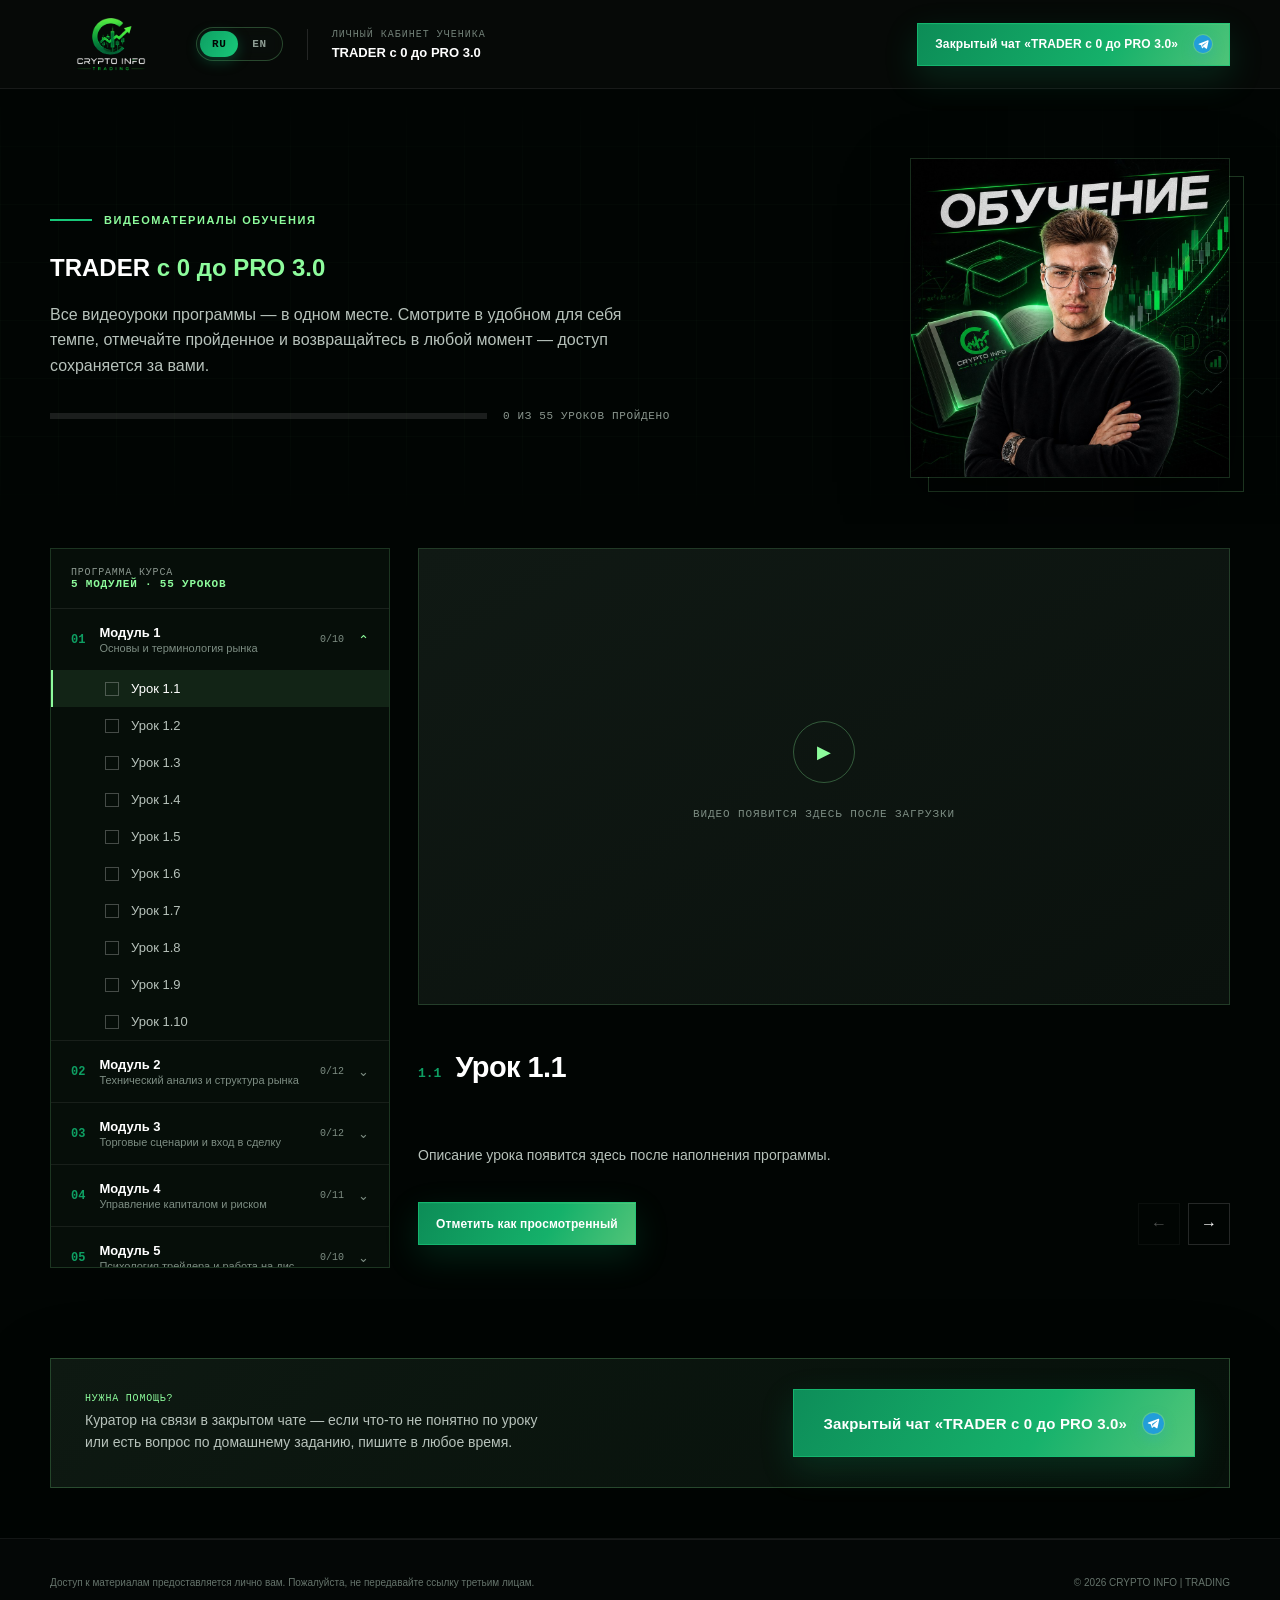
<file: cabinet-4d70bc8a.html>
<!doctype html>
<html lang="ru" data-i18n-title="cabinet.meta.title" data-i18n-meta-description="cabinet.meta.description">
<head>
  <meta charset="utf-8">
  <meta name="viewport" content="width=device-width, initial-scale=1">
  <meta name="theme-color" content="#070b09">
  <meta name="robots" content="noindex, nofollow, noarchive">
  <meta name="description" content="Личный кабинет ученика CRYPTO INFO | TRADING — видеоуроки программы TRADER с 0 до PRO 3.0.">
  <title>Материалы курса — CRYPTO INFO | TRADING</title>
  <link rel="icon" type="image/png" href="assets/logo-icon.png">
  <link rel="stylesheet" href="styles.css">
  <link rel="stylesheet" href="cabinet-4d70bc8a.css">
</head>
<body>
  <a class="skip-link" href="#main" data-i18n="nav.skipLink">Перейти к содержанию</a>

  <header class="site-header lp-header scrolled" data-header>
    <div class="container header-inner">
      <a class="brand" href="index.html" data-i18n-aria="nav.brandAria" aria-label="CRYPTO INFO | TRADING — на главную">
        <img src="assets/logo-full.png" alt="CRYPTO INFO | TRADING">
      </a>

      <div class="lang-toggle" data-lang-toggle role="group" aria-label="Switch language / Переключить язык">
        <button type="button" class="lang-btn" data-lang="ru">RU</button>
        <button type="button" class="lang-btn" data-lang="en">EN</button>
      </div>

      <div class="lp-header-meta">
        <span data-i18n="cabinet.header.label">Личный кабинет ученика</span>
        <strong>TRADER с 0 до PRO 3.0</strong>
      </div>

      <a class="button button-small header-cta" href="https://t.me/+ScRtuSmc5cEyNjZi" target="_blank" rel="noopener noreferrer" data-i18n="cabinet.header.chatButton">
        Закрытый чат «TRADER с 0 до PRO 3.0» <span aria-hidden="true">↗︎</span>
      </a>
    </div>
  </header>

  <main id="main" class="lp-main">
    <section class="lp-hero">
      <div class="container lp-hero-inner">
        <div class="heading-with-photo">
          <div class="lp-hero-copy">
            <div class="eyebrow" data-i18n="cabinet.hero.eyebrow"><span></span> Видеоматериалы обучения</div>
            <h1>TRADER <em>с 0 до PRO 3.0</em></h1>
            <p class="lp-hero-lead" data-i18n="cabinet.hero.lead">Все видеоуроки программы — в одном месте. Смотрите в удобном для себя темпе, отмечайте пройденное и возвращайтесь в любой момент — доступ сохраняется за вами.</p>
            <div class="lp-progress-bar" data-i18n-aria="cabinet.progressAria" aria-label="Прогресс прохождения курса">
              <div class="lp-progress-track"><div class="lp-progress-fill" data-progress-fill></div></div>
              <span data-progress-text>0 из 55 уроков пройдено</span>
            </div>
          </div>
          <div class="heading-photo">
            <img src="assets/tab-obuchenie.jpg" alt="Обучение с Alexey Pugachev — CRYPTO INFO | TRADING" loading="lazy">
          </div>
        </div>
      </div>
    </section>

    <section class="lp-course">
      <div class="container">
        <button class="lp-drawer-toggle" type="button" data-drawer-open>
          <span data-i18n="cabinet.sidebar.label">Программа курса</span>
          <span aria-hidden="true">☰</span>
        </button>

        <div class="lp-shell">
          <aside class="lp-sidebar" data-sidebar>
            <div class="lp-sidebar-head">
              <div>
                <span data-i18n="cabinet.sidebar.label">Программа курса</span><br>
                <b data-i18n="cabinet.sidebar.meta">5 модулей · 55 уроков</b>
              </div>
              <button class="lp-sidebar-close" type="button" data-drawer-close data-i18n-aria="cabinet.sidebar.closeAria" aria-label="Закрыть меню">×</button>
            </div>
            <div class="lp-modules" data-modules></div>
          </aside>

          <div class="lp-drawer-backdrop" data-drawer-close aria-hidden="true"></div>

          <div class="lp-player-panel">
            <div class="lp-video-frame" data-video-frame>
              <div class="lp-video-placeholder">
                <span class="lp-video-icon" aria-hidden="true">▶</span>
                <p data-i18n="cabinet.video.placeholder">Видео появится здесь после загрузки</p>
              </div>
            </div>

            <div class="lp-lesson-head">
              <span class="lp-lesson-index" data-lesson-index>—</span>
              <h2 data-lesson-title data-i18n="cabinet.lesson.titleDefault">Выберите урок</h2>
            </div>
            <p class="lp-lesson-desc" data-lesson-desc></p>

            <div class="lp-lesson-actions">
              <button class="button button-small lp-watched-btn" type="button" data-watched-toggle data-i18n="cabinet.lesson.markWatched">Отметить как просмотренный</button>
              <div class="lp-lesson-nav">
                <button class="lp-nav-btn" type="button" data-prev-lesson data-i18n-aria="cabinet.nav.prevAria" aria-label="Предыдущий урок">←</button>
                <button class="lp-nav-btn" type="button" data-next-lesson data-i18n-aria="cabinet.nav.nextAria" aria-label="Следующий урок">→</button>
              </div>
            </div>

            <div class="lp-materials" data-materials hidden>
              <span data-i18n="cabinet.materials.label">Материалы урока</span>
              <ul data-materials-list></ul>
            </div>
          </div>
        </div>
      </div>
    </section>

    <section class="lp-support">
      <div class="container lp-support-card">
        <div>
          <small data-i18n="cabinet.support.label">Нужна помощь?</small>
          <p data-i18n="cabinet.support.desc">Куратор на связи в закрытом чате — если что-то не понятно по уроку или есть вопрос по домашнему заданию, пишите в любое время.</p>
        </div>
        <a class="button button-large" href="https://t.me/+ScRtuSmc5cEyNjZi" target="_blank" rel="noopener noreferrer" data-i18n="cabinet.header.chatButton">Закрытый чат «TRADER с 0 до PRO 3.0» <span aria-hidden="true">↗︎</span></a>
      </div>
    </section>
  </main>

  <footer class="site-footer lp-footer">
    <div class="container footer-bottom">
      <p data-i18n="cabinet.footer.disclaimer">Доступ к материалам предоставляется лично вам. Пожалуйста, не передавайте ссылку третьим лицам.</p>
      <span>© <span data-year></span> CRYPTO INFO | TRADING</span>
    </div>
  </footer>

  <script src="i18n.js?v=20260830-1"></script>
  <script src="cabinet-4d70bc8a.js?v=20260830-1"></script>
</body>
</html>
</file>
<file: styles.css>
:root {
  --ink: #010503;
  --ink-2: #07100b;
  --graphite: #151e19;
  --graphite-2: #202b24;
  --paper: #f1f1eb;
  --paper-2: #e5e8e2;
  --white: #fff;
  --muted: #8d9c93;
  --muted-dark: #65736b;
  --green: #0e9f63;
  --green-2: #18c879;
  --lime: #8dfc9c;
  --red: #e9665c;
  --gold: #e1b867;
  --border: rgba(141, 252, 156, .15);
  --shadow: 0 24px 80px rgba(0, 0, 0, .28);
  --container: 1180px;
}

* { box-sizing: border-box; }
html { scroll-behavior: smooth; background: var(--ink); }
body {
  margin: 0;
  min-width: 320px;
  background: var(--ink);
  color: var(--white);
  font-family: "Segoe UI Variable", "Segoe UI", Arial, sans-serif;
  -webkit-font-smoothing: antialiased;
  overflow-x: hidden;
}
body.menu-open { overflow: hidden; }
a { color: inherit; text-decoration: none; }
img { max-width: 100%; display: block; }
button, a { -webkit-tap-highlight-color: transparent; }
.container { width: min(calc(100% - 48px), var(--container)); margin-inline: auto; }
.skip-link { position: fixed; z-index: 999; top: 8px; left: 8px; transform: translateY(-160%); padding: 12px 16px; background: var(--lime); color: var(--ink); font-weight: 800; }
.skip-link:focus { transform: translateY(0); }
.progress { position: fixed; z-index: 101; top: 0; left: 0; width: 100%; height: 2px; pointer-events: none; }
.progress span { display: block; width: 0; height: 100%; background: linear-gradient(90deg, var(--green), var(--lime)); box-shadow: 0 0 14px var(--green-2); }

.site-header { position: fixed; z-index: 100; top: 0; left: 0; width: 100%; border-bottom: 1px solid transparent; transition: .3s ease; }
.site-header.scrolled { background: rgba(7, 11, 9, .86); border-color: rgba(255, 255, 255, .07); backdrop-filter: blur(18px); }
.header-inner { height: 88px; display: flex; align-items: center; gap: 24px; }
.brand { width: 122px; height: 64px; display: grid; place-items: center; flex: 0 0 auto; }
.brand img { width: 100%; max-height: 58px; object-fit: contain; }
.site-nav { display: flex; align-items: center; gap: 10px; margin-left: auto; }
.site-nav a { position: relative; color: #b2beb7; font-size: 13px; font-weight: 650; white-space: nowrap; }
.site-nav a::after { content: ""; position: absolute; left: 0; bottom: -8px; width: 100%; height: 2px; background: var(--lime); transform: scaleX(0); transform-origin: right; transition: transform .25s; }
.site-nav a:hover, .site-nav a:focus-visible { color: var(--white); }
.site-nav a:hover::after, .site-nav a:focus-visible::after { transform: scaleX(1); transform-origin: left; }
.menu-toggle { display: none; }

.lang-toggle { display: flex; align-items: center; flex: 0 0 auto; gap: 2px; padding: 3px; border: 1px solid rgba(141, 252, 156, .25); border-radius: 999px; background: rgba(10, 16, 13, .6); backdrop-filter: blur(6px); }
.lang-btn {
  -webkit-appearance: none; -moz-appearance: none; appearance: none;
  display: inline-flex; align-items: center; justify-content: center;
  min-width: 36px; min-height: 26px; margin: 0; padding: 6px 12px;
  border: 0; border-radius: 999px; outline: none; box-shadow: none;
  background-color: transparent; background-image: none;
  color: #8d9c93; font: inherit; font-family: Consolas, monospace; font-size: 11px; line-height: 1;
  font-weight: 800; letter-spacing: .05em; text-transform: uppercase;
  cursor: pointer; transition: background .2s ease, color .2s ease, box-shadow .2s ease;
}
.lang-btn:hover, .lang-btn:focus-visible { color: var(--white); }
.lang-btn.active { background-color: transparent; background-image: linear-gradient(120deg, var(--green), var(--green-2)); color: var(--ink); box-shadow: 0 4px 14px rgba(14, 159, 99, .35); }

.button { position: relative; display: inline-flex; min-height: 54px; align-items: center; justify-content: center; gap: 16px; padding: 0 23px; border: 1px solid rgba(24, 200, 121, .65); background: linear-gradient(120deg, rgba(14, 159, 99, .88) 0%, rgba(24, 200, 121, .88) 25%, rgba(141, 252, 156, .82) 50%, rgba(24, 200, 121, .88) 75%, rgba(14, 159, 99, .88) 100%); background-size: 260% 100%; color: var(--white); font: inherit; font-size: 14px; font-weight: 850; letter-spacing: .01em; cursor: pointer; box-shadow: 0 12px 34px rgba(14, 159, 99, .2); transition: transform .25s, box-shadow .25s; animation: buttonShimmer 6s ease-in-out infinite, buttonFloat 4.2s ease-in-out infinite; }
.button span { color: var(--lime); font-size: 18px; }
.button[href^="https://t.me/"] > span { display: none; }
.button[href^="https://t.me/"]::after { content: ""; width: 21px; height: 21px; flex: 0 0 auto; border-radius: 50%; background-color: #229ed9; background-image: url("data:image/svg+xml,%3Csvg xmlns='http://www.w3.org/2000/svg' viewBox='0 0 24 24'%3E%3Cpath fill='%23fff' d='M18.92 5.24 4.64 10.75c-.97.39-.97.93-.18 1.17l3.66 1.14 1.42 4.42c.18.5.09.7.6.7.39 0 .57-.18.78-.39l1.76-1.71 3.66 2.7c.67.37 1.16.18 1.33-.63l2.4-11.34c.25-.99-.37-1.43-1.15-1.57Zm-9.1 7.56 7.15-4.51c.36-.22.69-.1.42.14l-5.89 5.31-.23 2.47-1.45-3.41Z'/%3E%3C/svg%3E"); background-repeat: no-repeat; background-position: center; background-size: 17px 17px; box-shadow: 0 0 0 1px rgba(255, 255, 255, .18), 0 5px 14px rgba(34, 158, 217, .28); }
.button-small[href^="https://t.me/"]::after { width: 18px; height: 18px; background-size: 15px 15px; }
.button[href^="https://bingx.com/"] > span,
.button[href*="youtube.com/"] > span,
.button[href*="instagram.com/"] > span { display: none; }
.button[href^="https://bingx.com/"]::after,
.button[href*="youtube.com/"]::after,
.button[href*="instagram.com/"]::after { content: ""; width: 21px; height: 21px; flex: 0 0 auto; background-repeat: no-repeat; background-position: center; }
.button[href^="https://bingx.com/"]::after { border-radius: 6px; background-color: #165dff; background-image: url("assets/bingx-logo.png"); background-size: cover; box-shadow: 0 5px 14px rgba(22, 93, 255, .3); }
.button[href*="youtube.com/"]::after { background-image: url("data:image/svg+xml,%3Csvg xmlns='http://www.w3.org/2000/svg' viewBox='0 0 24 24'%3E%3Crect x='1' y='4' width='22' height='16' rx='5' fill='%23ff0033'/%3E%3Cpath fill='%23fff' d='M10 8.3v7.4l6.4-3.7L10 8.3Z'/%3E%3C/svg%3E"); background-size: 23px 23px; filter: drop-shadow(0 5px 8px rgba(255, 0, 51, .28)); }
.button[href*="instagram.com/"]::after { border-radius: 6px; background-image: url("data:image/svg+xml,%3Csvg xmlns='http://www.w3.org/2000/svg' viewBox='0 0 24 24'%3E%3Cdefs%3E%3CradialGradient id='g' cx='28%25' cy='100%25' r='120%25'%3E%3Cstop offset='0' stop-color='%23ffd600'/%3E%3Cstop offset='.48' stop-color='%23ff0169'/%3E%3Cstop offset='1' stop-color='%23d300c5'/%3E%3C/radialGradient%3E%3C/defs%3E%3Crect width='24' height='24' rx='6' fill='url(%23g)'/%3E%3Crect x='5.2' y='5.2' width='13.6' height='13.6' rx='4.2' fill='none' stroke='%23fff' stroke-width='1.8'/%3E%3Ccircle cx='12' cy='12' r='3.2' fill='none' stroke='%23fff' stroke-width='1.8'/%3E%3Ccircle cx='17' cy='7.2' r='1.1' fill='%23fff'/%3E%3C/svg%3E"); background-size: 21px 21px; box-shadow: 0 5px 14px rgba(255, 1, 105, .24); }
.button:hover, .button:focus-visible { animation-play-state: paused, paused; transform: translateY(-4px); box-shadow: 0 16px 42px rgba(14, 159, 99, .36); }
@keyframes buttonShimmer { 0%, 100% { background-position: 0% 50%; } 50% { background-position: 100% 50%; } }
@keyframes buttonFloat { 0%, 100% { transform: translateY(0); } 50% { transform: translateY(-4px); } }
@media (prefers-reduced-motion: reduce) { .button { animation: none; } }
.button-small { min-height: 43px; padding-inline: 17px; font-size: 12px; }
.button-large { min-height: 68px; padding-inline: 30px; font-size: 15px; }
.mail-icon { display: inline-flex; align-items: center; justify-content: center; opacity: .8; animation: mailIconShimmer 2.8s ease-in-out infinite; }
@keyframes mailIconShimmer { 0%, 100% { opacity: .45; filter: drop-shadow(0 0 0 rgba(255, 255, 255, 0)); } 50% { opacity: 1; filter: drop-shadow(0 0 6px rgba(255, 255, 255, .55)); } }
@media (prefers-reduced-motion: reduce) { .mail-icon { animation: none; opacity: .9; } }
.text-link { display: inline-flex; align-items: center; gap: 14px; color: #c4cec8; font-size: 14px; font-weight: 700; }
.text-link span { color: var(--lime); font-size: 18px; }
.text-link:hover, .text-link:focus-visible { color: var(--white); }

.hero { position: relative; min-height: 820px; display: flex; align-items: stretch; background: var(--ink); overflow: hidden; }
.hero-market { position: absolute; inset: 0; background-color: #000302; background-image: url("assets/original-photo.png"); background-position: right center; background-size: auto 100%; background-repeat: no-repeat; opacity: 1; }
.hero-market::after { content: ""; position: absolute; inset: 0; background: linear-gradient(90deg, #010503 0%, #010503 40%, rgba(1, 5, 3, .98) 48%, rgba(1, 5, 3, .55) 58%, rgba(1, 5, 3, .18) 70%, rgba(1, 5, 3, .02) 84%), linear-gradient(0deg, #010503 0%, transparent 23%); }
.hero-grid { position: absolute; inset: 0; opacity: .11; background-image: linear-gradient(rgba(141, 252, 156, .16) 1px, transparent 1px), linear-gradient(90deg, rgba(141, 252, 156, .16) 1px, transparent 1px); background-size: 56px 56px; mask-image: linear-gradient(90deg, transparent 0, black 58%, black 100%); }
.hero-glow { position: absolute; right: 6%; top: 25%; width: 480px; height: 480px; border-radius: 50%; background: rgba(24, 200, 121, .12); filter: blur(90px); }
.hero-inner { position: relative; min-height: 820px; display: grid; grid-template-columns: 1fr .92fr; align-items: center; padding-top: 88px; }
.hero-copy { position: relative; z-index: 3; padding-bottom: 46px; }
.eyebrow { display: flex; align-items: center; gap: 12px; margin-bottom: 28px; color: var(--lime); font-size: 11px; font-weight: 850; text-transform: uppercase; letter-spacing: .14em; }
.eyebrow span { width: 42px; height: 2px; background: var(--green-2); }
.eyebrow.dark { color: var(--green); }
.hero h1 { max-width: 730px; margin: 0; font-size: clamp(58px, 6vw, 94px); line-height: .95; letter-spacing: -.052em; font-weight: 850; }
h1 em, h2 em { color: var(--lime); font-style: normal; }
.hero-copy > p { max-width: 575px; margin: 30px 0 0; color: #aeb9b2; font-size: 20px; line-height: 1.55; }
.hero-identity { display: flex; flex-wrap: wrap; gap: 14px; margin-top: 26px; }
.hero-identity > div { min-width: 205px; padding: 12px 15px; border-left: 2px solid var(--green-2); background: rgba(8, 17, 12, .7); backdrop-filter: blur(8px); }
.hero-identity span { display: block; margin-bottom: 5px; color: #718178; font-family: Consolas, monospace; font-size: 9px; text-transform: uppercase; letter-spacing: .1em; }
.hero-identity strong { display: block; color: var(--white); font-size: 13px; font-weight: 800; }
.hero-actions { display: flex; align-items: center; gap: 28px; margin-top: 30px; }
.signal-row { display: flex; align-items: center; gap: 12px; margin-top: 34px; color: #728178; font-family: Consolas, monospace; font-size: 10px; text-transform: uppercase; letter-spacing: .09em; }
.signal-row i { width: 4px; height: 4px; border-radius: 50%; background: var(--green-2); box-shadow: 0 0 8px var(--green-2); }
.hero-person { position: relative; z-index: 2; min-width: 0; align-self: end; height: 730px; display: flex; justify-content: flex-end; align-items: flex-end; }
.hero-person img { position: relative; z-index: 2; width: 820px; max-width: none; height: 820px; max-height: none; object-fit: cover; object-position: center; filter: none; transform: translateY(55px); -webkit-mask-image: linear-gradient(90deg, transparent 0%, transparent 34%, #000 43%, #000 100%); mask-image: linear-gradient(90deg, transparent 0%, transparent 34%, #000 43%, #000 100%); }
.quote-chip { position: absolute; z-index: 4; top: 25%; left: -8%; display: flex; align-items: center; gap: 12px; padding: 11px 15px; border: 1px solid rgba(141, 252, 156, .2); background: rgba(7, 11, 9, .78); backdrop-filter: blur(12px); color: var(--white); font-family: Consolas, monospace; font-size: 10px; letter-spacing: .08em; box-shadow: var(--shadow); }
.quote-chip span { color: var(--lime); }
.market-strip { position: absolute; z-index: 5; bottom: 0; left: 0; width: 100%; overflow: hidden; border-block: 1px solid rgba(141, 252, 156, .12); background: rgba(7, 11, 9, .9); }
.market-strip-track { width: max-content; display: flex; align-items: center; gap: 40px; padding: 14px 0; animation: ticker 32s linear infinite; color: #6d7d73; font-family: Consolas, monospace; font-size: 10px; letter-spacing: .12em; }
.market-strip-track b { color: var(--lime); font-weight: 700; }
@keyframes ticker { to { transform: translateX(-50%); } }

.section { padding: 130px 0; }
.section-light { background: var(--paper); color: var(--ink); }
.section-heading { display: grid; grid-template-columns: 70px minmax(420px, 1fr) minmax(280px, 380px); gap: 34px; align-items: end; margin-bottom: 74px; }
.section-number { align-self: start; padding-top: 12px; color: var(--green); font-family: Consolas, monospace; font-weight: 800; }
.section-heading .eyebrow { margin-bottom: 20px; }
.section-heading h2 { margin: 0; font-size: clamp(44px, 5vw, 68px); line-height: 1.02; letter-spacing: -.045em; }
.section-heading > p { margin: 0 0 6px; color: var(--muted-dark); font-size: 17px; line-height: 1.7; }
.section-heading-dark > p { color: var(--muted); }
.heading-with-photo { display: grid; grid-template-columns: minmax(0, 1fr) 320px; gap: 44px; align-items: center; margin-bottom: 74px; }
.heading-with-photo .section-heading { margin-bottom: 0; }
.heading-photo { position: relative; }
.heading-photo::before { content: ""; position: absolute; z-index: 1; inset: 18px -14px -14px 18px; border: 1px solid rgba(141, 252, 156, .22); }
.heading-photo img { position: relative; z-index: 2; display: block; width: 100%; aspect-ratio: 1 / 1; object-fit: cover; border: 1px solid rgba(141, 252, 156, .16); box-shadow: 0 26px 64px rgba(0, 0, 0, .48); }

.principles { display: grid; grid-template-columns: repeat(3, 1fr); gap: 18px; }
.principle-card { position: relative; min-height: 360px; padding: 32px; border: 1px solid #cfd5cf; background: transparent; overflow: hidden; transition: transform .3s, border-color .3s; }
.principle-card:hover { transform: translateY(-6px); border-color: var(--green); }
.principle-card.featured { background: var(--ink); color: var(--white); border-color: var(--ink); box-shadow: var(--shadow); }
.card-index { color: var(--green); font-family: Consolas, monospace; font-size: 12px; }
.card-icon { position: absolute; top: 42px; right: 32px; width: 62px; height: 62px; color: var(--green); border: 1px solid currentColor; display: grid; place-items: center; font-size: 30px; }
.principle-card.featured .card-icon { color: var(--lime); }
.principle-card h3 { margin: 150px 0 18px; font-size: 30px; letter-spacing: -.025em; }
.principle-card p { max-width: 300px; margin: 0; color: var(--muted-dark); font-size: 16px; line-height: 1.6; }
.principle-card.featured p { color: #a4b1a9; }
.chart-icon { display: flex; align-items: end; justify-content: center; gap: 4px; padding: 14px; }
.chart-icon span { display: block; width: 5px; background: currentColor; }
.chart-icon span:nth-child(1) { height: 14px; }.chart-icon span:nth-child(2) { height: 26px; }.chart-icon span:nth-child(3) { height: 20px; }.chart-icon span:nth-child(4) { height: 34px; }

.formats { background: var(--ink); }
.format-grid { display: grid; grid-template-columns: repeat(3, 1fr); gap: 16px; }
.format-card { position: relative; min-height: 360px; padding: 30px; border: 1px solid rgba(255, 255, 255, .09); background: var(--graphite); overflow: hidden; transition: transform .3s, border-color .3s, background .3s; }
.format-card:hover { transform: translateY(-5px); border-color: rgba(141, 252, 156, .35); background: #1a251e; }
.format-card.wide { grid-column: span 2; min-height: 290px; }
.format-top { display: flex; justify-content: space-between; color: #728178; font-family: Consolas, monospace; font-size: 11px; }
.dot { width: 7px; height: 7px; border-radius: 50%; box-shadow: 0 0 12px currentColor; }
.dot.green { color: var(--green-2); background: currentColor; }.dot.lime { color: var(--lime); background: currentColor; }.dot.red { color: var(--red); background: currentColor; }.dot.white { color: var(--white); background: currentColor; }.dot.gold { color: var(--gold); background: currentColor; }
.format-card h3 { margin: 72px 0 14px; font-size: 30px; }
.format-card p { max-width: 310px; margin: 0; color: #98a79e; line-height: 1.55; }
.mini-chart { position: absolute; left: 30px; right: 30px; bottom: 28px; height: 80px; opacity: .9; }
.mini-chart svg { width: 100%; height: 100%; overflow: visible; }
.mini-chart path { fill: none; stroke: var(--green-2); stroke-width: 3; vector-effect: non-scaling-stroke; filter: drop-shadow(0 0 6px rgba(24, 200, 121, .45)); }
.level-bars, .news-lines { position: absolute; left: 30px; right: 30px; bottom: 34px; display: grid; gap: 9px; }
.level-bars span, .news-lines span { display: block; height: 2px; background: var(--green-2); }
.level-bars span:nth-child(2) { width: 72%; background: var(--lime); }.level-bars span:nth-child(3) { width: 42%; }
.news-lines span { background: #59665e; }.news-lines span:nth-child(2) { width: 82%; }.news-lines span:nth-child(3) { width: 60%; }
.risk-scale { position: absolute; left: 30px; right: 30px; bottom: 42px; height: 6px; background: #28312c; }
.risk-scale span { display: block; width: 67%; height: 100%; background: var(--red); box-shadow: 0 0 12px rgba(233, 102, 92, .4); }
.week-stats { position: absolute; right: 36px; bottom: 36px; width: 52%; display: flex; align-items: end; justify-content: flex-end; gap: 14px; color: #708077; font-family: Consolas, monospace; font-size: 10px; }
.week-stats i { width: 18%; height: 58px; background: linear-gradient(0deg, var(--green), var(--lime)); opacity: .75; }.week-stats i:nth-of-type(2) { height: 94px; }

.manifesto { background: var(--lime); color: var(--ink); }
.manifesto-inner { position: relative; min-height: 430px; display: flex; flex-direction: column; justify-content: center; padding-block: 80px; }
.manifesto img { position: absolute; right: 2%; top: 50%; width: 310px; transform: translateY(-50%); opacity: .13; filter: grayscale(1) contrast(2); }
.manifesto blockquote { position: relative; z-index: 2; max-width: 930px; margin: 0; font-size: clamp(38px, 5.2vw, 72px); line-height: 1.05; letter-spacing: -.045em; font-weight: 850; }
.manifesto blockquote em { color: #087a4b; font-style: normal; }
.manifesto-label { margin-top: 42px; font-family: Consolas, monospace; font-size: 11px; font-weight: 800; letter-spacing: .12em; }

.method-flow { position: relative; display: grid; grid-template-columns: repeat(6, 1fr); gap: 0; margin: 0; padding: 0; list-style: none; border-block: 1px solid #cfd5cf; }
.method-flow::before { content: ""; position: absolute; top: 49px; left: 5%; right: 5%; height: 2px; background: linear-gradient(90deg, var(--green), var(--lime)); }
.method-flow li { position: relative; min-height: 230px; padding: 32px 20px 24px 0; }
.method-flow li:not(:last-child) { border-right: 1px solid #d9ddd8; }
.method-flow li + li { padding-left: 20px; }
.method-flow span { position: relative; z-index: 2; display: grid; width: 36px; height: 36px; place-items: center; border-radius: 50%; background: var(--paper); border: 2px solid var(--green); color: var(--green); font-family: Consolas, monospace; font-size: 10px; font-weight: 800; }
.method-flow b { display: block; margin-top: 50px; font-size: 19px; }
.method-flow small { display: block; margin-top: 10px; color: var(--muted-dark); font-size: 13px; line-height: 1.45; }

.education { position: relative; background: #050a07; overflow: hidden; }
.education-grid-bg { position: absolute; inset: 0; opacity: .13; background-image: linear-gradient(rgba(141, 252, 156, .14) 1px, transparent 1px), linear-gradient(90deg, rgba(141, 252, 156, .14) 1px, transparent 1px); background-size: 58px 58px; mask-image: linear-gradient(180deg, transparent, #000 20%, #000 80%, transparent); }
.education-glow { position: absolute; width: 650px; height: 650px; right: -260px; top: 10%; border-radius: 50%; background: rgba(24, 200, 121, .12); filter: blur(115px); }
.education-inner { position: relative; z-index: 2; }
.education-plans { display: grid; grid-template-columns: repeat(2, minmax(0, 1fr)); gap: 18px; }
.education-card { position: relative; min-height: 810px; display: flex; flex-direction: column; padding: 36px; border: 1px solid rgba(255, 255, 255, .11); background: linear-gradient(150deg, #101914, #0a110d); overflow: hidden; transition: transform .3s, border-color .3s, box-shadow .3s; }
.education-card::before { content: ""; position: absolute; top: 0; left: 0; width: 100%; height: 3px; background: linear-gradient(90deg, var(--green), transparent 72%); }
.education-card:hover { transform: translateY(-6px); border-color: rgba(141, 252, 156, .35); box-shadow: 0 30px 80px rgba(0, 0, 0, .28); }
.education-card-featured { background: linear-gradient(145deg, rgba(14, 159, 99, .24), #0b1510 44%, #07100b); border-color: rgba(141, 252, 156, .28); }
.education-card-featured::before { background: linear-gradient(90deg, var(--lime), var(--green-2)); }
.education-card-head { position: relative; z-index: 2; display: flex; align-items: center; justify-content: space-between; gap: 18px; font-family: Consolas, monospace; font-size: 10px; font-weight: 800; text-transform: uppercase; letter-spacing: .12em; }
.education-index { color: var(--green-2); }
.education-format { padding: 8px 11px; border: 1px solid rgba(141, 252, 156, .22); color: var(--lime); background: rgba(141, 252, 156, .04); }
.education-card h3 { margin: 72px 0 22px; color: var(--white); font-size: clamp(38px, 4.1vw, 55px); line-height: .98; letter-spacing: -.045em; }
.education-card h3 em { color: var(--lime); font-style: normal; }
.education-lead { max-width: 510px; margin: 0; color: #a5b2aa; font-size: 17px; line-height: 1.62; }
.education-stats { display: grid; grid-template-columns: repeat(2, 1fr); margin: 34px 0 32px; border-block: 1px solid rgba(255, 255, 255, .1); }
.education-stats > div { display: flex; align-items: baseline; gap: 10px; padding: 20px 0; }
.education-stats > div + div { padding-left: 24px; border-left: 1px solid rgba(255, 255, 255, .1); }
.education-stats strong { color: var(--white); font-size: 30px; letter-spacing: -.04em; }
.education-stats span { color: #75847b; font-size: 11px; font-weight: 750; text-transform: uppercase; letter-spacing: .06em; }
.education-list { display: grid; gap: 14px; margin: 0 0 36px; padding: 0; list-style: none; }
.education-list li { position: relative; padding-left: 28px; color: #bdc8c1; font-size: 14px; line-height: 1.5; }
.education-list li::before { content: "✓"; position: absolute; left: 0; top: 0; color: var(--lime); font-weight: 900; }
.education-button { align-self: flex-start; min-width: 190px; margin-top: auto; }
.education-price { display: grid; grid-template-columns: auto 1fr; gap: 2px 14px; align-items: baseline; margin: auto 0 24px; }
.education-price-old { grid-column: 1 / -1; color: #65736a; font-family: Consolas, monospace; font-size: 13px; text-decoration: line-through; text-decoration-color: rgba(255, 255, 255, .42); }
.education-price strong { color: var(--lime); font-size: 36px; letter-spacing: -.045em; }
.education-price small { color: #7d8d83; font-family: Consolas, monospace; font-size: 9px; text-transform: uppercase; letter-spacing: .09em; }
.education-actions { display: flex; align-items: center; gap: 22px; }
.education-actions .education-button { margin-top: 0; }
.education-status { display: inline-flex; align-items: center; gap: 14px; min-height: 68px; padding: 12px 26px; border: 1px dashed rgba(141, 252, 156, .38); background: rgba(141, 252, 156, .05); }
.education-status-dot { width: 8px; height: 8px; flex: 0 0 auto; border-radius: 50%; background: var(--lime); box-shadow: 0 0 8px var(--green-2); animation: educationStatusPulse 1.8s ease-in-out infinite; }
.education-status-text { display: flex; flex-direction: column; gap: 3px; }
.education-status-text b { color: var(--white); font-size: 13px; font-weight: 800; letter-spacing: -.01em; }
.education-status-text small { color: #8b978f; font-family: Consolas, monospace; font-size: 10px; text-transform: uppercase; letter-spacing: .07em; }
@keyframes educationStatusPulse { 0%, 100% { opacity: .35; transform: scale(.8); } 50% { opacity: 1; transform: scale(1.15); } }
@media (prefers-reduced-motion: reduce) { .education-status-dot { animation: none; opacity: .9; } }
@media (max-width: 430px) { .education-status { flex-wrap: wrap; min-height: auto; padding: 16px 20px; } }
.usdt-button-icon { display: block; width: 40px; height: 40px; flex: 0 0 auto; margin-block: -3px; object-fit: contain; filter: saturate(1.12) brightness(1.08) drop-shadow(0 6px 8px rgba(0, 0, 0, .25)); }
.education-aftercare { display: grid; grid-template-columns: 50px minmax(0, 1fr) auto; gap: 24px; align-items: center; margin-top: 26px; padding: 24px 28px; border: 1px solid rgba(141, 252, 156, .18); background: rgba(141, 252, 156, .045); }
.education-aftercare-mark { display: grid; width: 50px; height: 50px; place-items: center; border: 1px solid rgba(141, 252, 156, .32); color: var(--lime); font-size: 23px; }
.education-aftercare small { display: block; margin-bottom: 7px; color: var(--lime); font-family: Consolas, monospace; font-size: 9px; font-weight: 800; text-transform: uppercase; letter-spacing: .13em; }
.education-aftercare p { max-width: 710px; margin: 0; color: #b5c1ba; font-size: 14px; line-height: 1.58; }
.education-aftercare .text-link { white-space: nowrap; }
.education-note { display: flex; align-items: center; gap: 12px; margin: 25px 0 0; color: #75847b; font-family: Consolas, monospace; font-size: 10px; text-transform: uppercase; letter-spacing: .09em; }
.education-note-icon { display: grid; width: 24px; height: 24px; place-items: center; flex: 0 0 auto; border: 1px solid rgba(141, 252, 156, .3); color: var(--lime); }

body.payment-open { overflow: hidden; }
.payment-modal { position: fixed; z-index: 3000; inset: 0; display: grid; place-items: center; padding: 24px; }
.payment-modal[aria-hidden="true"] { display: none; }
.payment-backdrop { position: absolute; inset: 0; background: rgba(0, 3, 2, .86); backdrop-filter: blur(18px); }
.payment-dialog { position: relative; z-index: 2; display: grid; grid-template-columns: minmax(0, 1.05fr) minmax(360px, .78fr); width: min(1180px, 100%); max-height: calc(100vh - 48px); overflow: auto; border: 1px solid rgba(141, 252, 156, .24); background: #07100b; box-shadow: 0 50px 140px rgba(0, 0, 0, .72); }
.payment-dialog::before { content: ""; position: absolute; z-index: 4; top: 0; left: 0; right: 0; height: 3px; background: linear-gradient(90deg, var(--lime), var(--green-2), transparent 82%); }
.payment-close { position: absolute; z-index: 5; top: 18px; right: 18px; display: grid; width: 40px; height: 40px; place-items: center; border: 1px solid rgba(255, 255, 255, .14); background: rgba(0, 0, 0, .32); color: var(--white); font-size: 27px; line-height: 1; cursor: pointer; transition: border-color .2s, color .2s, transform .2s; }
.payment-close:hover, .payment-close:focus-visible { border-color: var(--lime); color: var(--lime); transform: rotate(4deg); }
.payment-summary { position: relative; padding: 44px; background: radial-gradient(circle at 0 0, rgba(24, 200, 121, .17), transparent 36%), linear-gradient(150deg, #0e1913, #07100b); }
.payment-summary::after { content: ""; position: absolute; inset: 0; pointer-events: none; opacity: .09; background-image: linear-gradient(rgba(141, 252, 156, .18) 1px, transparent 1px), linear-gradient(90deg, rgba(141, 252, 156, .18) 1px, transparent 1px); background-size: 44px 44px; mask-image: linear-gradient(135deg, #000, transparent 70%); }
.payment-summary > * { position: relative; z-index: 2; }
.payment-kicker { color: var(--lime); font-family: Consolas, monospace; font-size: 9px; font-weight: 800; letter-spacing: .15em; }
.payment-summary h3 { margin: 16px 0 10px; color: var(--white); font-size: clamp(36px, 4vw, 52px); line-height: 1; letter-spacing: -.045em; }
.payment-plan-name { max-width: 560px; margin: 0; color: #aebcb3; font-size: 17px; line-height: 1.45; }
.payment-price { display: flex; align-items: baseline; gap: 16px; margin-top: 18px; }
.payment-price span { color: #65736a; font-family: Consolas, monospace; font-size: 13px; text-decoration: line-through; }
.payment-price strong { color: var(--lime); font-size: 34px; letter-spacing: -.04em; }
.payment-steps { display: grid; grid-template-columns: repeat(3, 1fr); margin: 28px 0; border-block: 1px solid rgba(255, 255, 255, .1); }
.payment-steps span { padding: 16px 10px 16px 0; color: #8f9e94; font-size: 11px; line-height: 1.4; }
.payment-steps span + span { padding-left: 14px; border-left: 1px solid rgba(255, 255, 255, .1); }
.payment-steps b { display: block; margin-bottom: 7px; color: var(--lime); font-family: Consolas, monospace; font-size: 9px; letter-spacing: .08em; }
.payment-networks { display: grid; grid-template-columns: repeat(5, 1fr); gap: 7px; margin-bottom: 22px; }
.payment-networks button { min-width: 0; padding: 11px 7px; border: 1px solid rgba(255, 255, 255, .11); background: rgba(255, 255, 255, .025); color: #a9b7ae; font: inherit; font-family: Consolas, monospace; font-size: 10px; font-weight: 800; cursor: pointer; transition: border-color .2s, background .2s, color .2s; }
.payment-networks button small { display: block; margin-top: 5px; color: #617067; font-size: 7px; font-weight: 500; }
.payment-networks button:hover, .payment-networks button:focus-visible, .payment-networks button.active { border-color: var(--lime); background: rgba(141, 252, 156, .1); color: var(--lime); }
.payment-networks button.active small { color: #9db0a3; }
.payment-wallet { display: grid; grid-template-columns: 126px minmax(0, 1fr); gap: 20px; align-items: center; padding: 18px; border: 1px solid rgba(141, 252, 156, .2); background: rgba(0, 0, 0, .2); }
.payment-qr-wrap { display: grid; width: 126px; height: 126px; place-items: center; padding: 8px; background: #fff; }
.payment-qr-wrap img { display: block; width: 110px; height: 110px; object-fit: contain; }
.payment-address { min-width: 0; }
.payment-address small { display: block; margin-bottom: 10px; color: var(--lime); font-family: Consolas, monospace; font-size: 9px; font-weight: 800; letter-spacing: .1em; }
.payment-address code { display: block; min-height: 50px; overflow-wrap: anywhere; color: var(--white); font-family: Consolas, monospace; font-size: 13px; line-height: 1.45; }
.payment-address button { margin-top: 12px; padding: 8px 11px; border: 1px solid rgba(141, 252, 156, .26); background: transparent; color: var(--lime); font: inherit; font-size: 10px; font-weight: 800; cursor: pointer; }
.payment-warning { margin: 16px 0 0; padding: 13px 15px; border-left: 2px solid #f3c969; background: rgba(243, 201, 105, .055); color: #a7aca8; font-size: 11px; line-height: 1.55; }
.payment-warning b { color: #f3c969; }
.payment-proof { display: flex; flex-direction: column; padding: 44px; background: #0b1410; }
.payment-honey { display: none !important; }
.payment-proof-head { margin-bottom: 24px; padding-right: 34px; }
.payment-proof-head > span { color: var(--lime); font-family: Consolas, monospace; font-size: 8px; font-weight: 800; letter-spacing: .14em; }
.payment-proof-head h4 { margin: 11px 0 9px; color: var(--white); font-size: 25px; line-height: 1.15; letter-spacing: -.025em; }
.payment-proof-head p { margin: 0; color: #78877e; font-size: 12px; line-height: 1.5; }
.payment-field { display: grid; gap: 8px; margin-bottom: 15px; }
.payment-field > span, .payment-file > span { color: #aebbb3; font-size: 11px; font-weight: 750; }
.payment-field > span small { color: #68766d; font-weight: 500; }
.payment-field input, .payment-field textarea { width: 100%; border: 1px solid rgba(255, 255, 255, .12); outline: 0; background: #07100b; color: var(--white); font: inherit; font-size: 13px; transition: border-color .2s, box-shadow .2s; }
.payment-field input { height: 48px; padding: 0 14px; }
.payment-field textarea { resize: vertical; min-height: 78px; padding: 13px 14px; }
.payment-field input:focus, .payment-field textarea:focus { border-color: var(--green-2); box-shadow: 0 0 0 3px rgba(24, 200, 121, .08); }
.payment-file { position: relative; display: grid; gap: 8px; margin-bottom: 15px; }
.payment-file > span b { color: var(--lime); font-weight: 750; }
.payment-file input { position: absolute; width: 1px; height: 1px; opacity: 0; pointer-events: none; }
.payment-file-ui { display: flex; min-height: 64px; align-items: center; justify-content: space-between; gap: 15px; padding: 14px 16px; border: 1px dashed rgba(141, 252, 156, .3); background: rgba(141, 252, 156, .035); cursor: pointer; transition: border-color .2s, background .2s; }
.payment-file:hover .payment-file-ui, .payment-file:focus-within .payment-file-ui { border-color: var(--lime); background: rgba(141, 252, 156, .07); }
.payment-file-ui strong { color: var(--white); font-size: 12px; font-weight: 750; overflow-wrap: anywhere; }
.payment-file-ui small { flex: 0 0 auto; color: #77877d; font-family: Consolas, monospace; font-size: 9px; }
.payment-consent { display: grid; grid-template-columns: 18px 1fr; gap: 10px; align-items: start; margin: 2px 0 13px; color: #7e8d84; font-size: 10px; line-height: 1.45; cursor: pointer; }
.payment-consent input { width: 17px; height: 17px; margin: 0; accent-color: var(--green-2); }
.payment-form-error { min-height: 18px; margin: 0 0 7px; color: #ff8c8c; font-size: 10px; line-height: 1.4; }
.payment-submit { width: 100%; margin-top: auto; }
.payment-submit.is-loading { pointer-events: none; opacity: .72; }
.payment-privacy { display: block; margin-top: 12px; color: #647169; font-family: Consolas, monospace; font-size: 8px; text-align: center; line-height: 1.45; }

.author { position: relative; min-height: 800px; overflow: hidden; background: #000302; border-block: 1px solid rgba(141, 252, 156, .1); }
.author-bg { position: absolute; inset: 0; background: radial-gradient(circle at 21% 48%, rgba(24, 200, 121, .13), transparent 34%), linear-gradient(90deg, transparent 0%, rgba(1, 5, 3, .4) 48%, #000302 78%); }
.author-bg::after { content: ""; position: absolute; inset: 0; opacity: .09; background-image: linear-gradient(rgba(141, 252, 156, .18) 1px, transparent 1px), linear-gradient(90deg, rgba(141, 252, 156, .18) 1px, transparent 1px); background-size: 64px 64px; }
.author-inner { position: relative; z-index: 2; min-height: 800px; display: grid; grid-template-columns: 1fr 1fr; align-items: center; gap: 76px; }
.author-visual { position: relative; height: 650px; display: flex; align-items: center; justify-content: center; }
.author-visual::before { content: ""; position: absolute; z-index: 1; inset: 36px 8px 10px 54px; border: 1px solid rgba(141, 252, 156, .22); transform: translate(-18px, 18px); }
.author-visual img { position: relative; z-index: 2; width: 610px; height: 610px; max-width: 100%; max-height: 610px; object-fit: cover; border: 1px solid rgba(141, 252, 156, .14); box-shadow: 0 34px 90px rgba(0, 0, 0, .48); }
.avatar-caption { position: absolute; z-index: 3; right: 14px; bottom: 38px; min-width: 220px; padding: 15px 18px; border-left: 3px solid var(--lime); background: rgba(1, 5, 3, .86); backdrop-filter: blur(12px); }
.avatar-caption span { display: block; color: var(--lime); font-family: Consolas, monospace; font-size: 9px; letter-spacing: .12em; }
.avatar-caption b { display: block; margin-top: 5px; color: var(--white); font-size: 17px; }
.author-copy h2 { margin: 0; font-size: clamp(52px, 5.5vw, 78px); line-height: .93; letter-spacing: -.05em; }
.author-role { margin-top: 25px; color: var(--lime); font-size: 17px; font-weight: 750; line-height: 1.5; }
.author-copy > p { max-width: 580px; margin: 22px 0; color: #9eada4; font-size: 17px; line-height: 1.65; }
.author-points { display: flex; flex-wrap: wrap; gap: 10px 22px; margin: 24px 0 32px; }
.author-points span { color: #c1ccc5; font-size: 13px; }
.author-points i { margin-right: 7px; color: var(--lime); font-style: normal; }
.author-actions { display: flex; align-items: center; gap: 28px; }

.partner { position: relative; padding: 130px 0; overflow: hidden; background: #07110c; border-bottom: 1px solid rgba(141, 252, 156, .12); }
.partner-aura { position: absolute; right: -120px; top: -180px; width: 720px; height: 720px; border-radius: 50%; background: rgba(24, 200, 121, .12); filter: blur(110px); }
.partner-inner { position: relative; z-index: 2; display: grid; grid-template-columns: 1.25fr .75fr; gap: 90px; align-items: center; }
.partner-mark { display: flex; align-items: center; gap: 18px; margin-bottom: 28px; color: var(--white); font-size: 15px; font-weight: 850; letter-spacing: .08em; }
.partner-mark i { color: var(--lime); font-family: Consolas, monospace; font-size: 24px; font-style: normal; }
.partner-mark strong { font-size: 30px; letter-spacing: -.04em; }
.bingx-lockup { display: inline-flex; align-items: center; gap: 12px; }
.bingx-lockup .bingx-icon { width: 42px; height: 42px; flex: 0 0 auto; border-radius: 9px; box-shadow: 0 10px 28px rgba(19, 77, 255, .28); }
.bingx-lockup .bingx-wordmark { width: auto; height: 26px; flex: 0 0 auto; }
.partner-copy h2 { margin: 0; max-width: 800px; font-size: clamp(46px, 5.2vw, 70px); line-height: 1.02; letter-spacing: -.045em; }
.partner-copy p { max-width: 720px; margin: 28px 0 38px; color: #a2afa7; font-size: 18px; line-height: 1.7; }
.partner-card { position: relative; min-height: 410px; padding: 34px; border: 1px solid rgba(141, 252, 156, .24); background: linear-gradient(145deg, rgba(24, 200, 121, .14), rgba(1, 5, 3, .62)); box-shadow: var(--shadow); overflow: hidden; }
.partner-card::after { content: "↗︎"; position: absolute; right: -18px; bottom: -68px; color: rgba(141, 252, 156, .06); font-size: 290px; line-height: 1; }
.partner-card-top { display: flex; justify-content: space-between; color: var(--lime); font-family: Consolas, monospace; font-size: 10px; letter-spacing: .16em; }
.partner-x { position: relative; z-index: 2; display: flex; align-items: center; gap: 20px; margin-top: 78px; color: var(--white); font-size: 72px; font-weight: 900; letter-spacing: -.07em; }
.partner-x .bingx-icon { width: 86px; height: 86px; flex: 0 0 auto; border-radius: 16px; box-shadow: 0 18px 44px rgba(19, 77, 255, .34); }
.partner-x .bingx-wordmark { width: auto; height: 46px; flex: 0 0 auto; }
.partner-x strong { font: inherit; letter-spacing: inherit; }
.partner-line { width: 94px; height: 5px; margin: 22px 0; background: var(--green-2); }
.partner-card p { position: relative; z-index: 2; margin: 0; color: #c4d0c8; line-height: 1.45; }
.partner-code { position: absolute; z-index: 2; left: 34px; bottom: 30px; color: var(--lime); font-family: Consolas, monospace; font-size: 11px; }

.vip { background: #010503; }
.vip-benefits { display: grid; grid-template-columns: repeat(3, 1fr); gap: 16px; }
.vip-card { min-height: 260px; padding: 28px; border: 1px solid rgba(255, 255, 255, .09); background: #101914; transition: transform .3s, border-color .3s; }
.vip-card:hover { transform: translateY(-5px); border-color: rgba(141, 252, 156, .38); }
.vip-card > span { color: var(--green-2); font-family: Consolas, monospace; font-size: 11px; }
.vip-card h3 { margin: 72px 0 12px; color: var(--white); font-size: 25px; }
.vip-card p { margin: 0; color: #93a198; line-height: 1.58; }
.join-panel { margin-top: 72px; padding: 54px; border: 1px solid rgba(141, 252, 156, .22); background: linear-gradient(135deg, #0e1912, #06100a); box-shadow: var(--shadow); }
.join-copy { display: grid; grid-template-columns: 1fr 1fr; gap: 50px; align-items: end; }
.join-copy .eyebrow { grid-column: 1 / -1; margin-bottom: -18px; }
.join-copy h3 { margin: 0; font-size: 42px; line-height: 1.05; letter-spacing: -.035em; }
.join-copy p { margin: 0; color: #99a89f; font-size: 17px; line-height: 1.65; }
.join-steps { display: grid; grid-template-columns: repeat(3, 1fr); gap: 0; margin: 48px 0 0; padding: 0; list-style: none; border-block: 1px solid rgba(255, 255, 255, .1); }
.join-steps li { display: flex; gap: 18px; min-height: 150px; padding: 30px 26px 28px 0; }
.join-steps li + li { padding-left: 26px; border-left: 1px solid rgba(255, 255, 255, .1); }
.join-steps li > span { flex: 0 0 auto; color: var(--lime); font-family: Consolas, monospace; font-size: 11px; }
.join-steps b { display: block; color: var(--white); font-size: 18px; }
.join-steps small { display: block; margin-top: 10px; color: #84948a; font-size: 13px; line-height: 1.5; }
.join-actions { display: flex; flex-wrap: wrap; align-items: center; gap: 16px 24px; margin-top: 34px; }
.button-outline { border-color: rgba(141, 252, 156, .38); background: transparent; box-shadow: none; }
.button-outline:hover, .button-outline:focus-visible { background: rgba(24, 200, 121, .12); }

.socials { position: relative; overflow: hidden; background: #08100c; }
.social-inner { position: relative; z-index: 2; }
.social-aura { position: absolute; width: 620px; height: 620px; border-radius: 50%; filter: blur(130px); opacity: .12; }
.social-aura-red { left: -260px; top: 16%; background: #ff0033; }
.social-aura-violet { right: -260px; bottom: -180px; background: #b33cff; }
.social-shortcuts { display: flex; justify-content: flex-end; gap: 10px; margin: -42px 0 34px; }
.social-mini { display: inline-flex; align-items: center; gap: 9px; min-height: 38px; padding: 0 14px; border: 1px solid rgba(255, 255, 255, .12); background: rgba(255, 255, 255, .035); color: var(--white); font-size: 11px; font-weight: 800; letter-spacing: .03em; transition: transform .25s, border-color .25s, background .25s; }
.social-mini:hover, .social-mini:focus-visible { transform: translateY(-2px); background: rgba(255, 255, 255, .08); }
.social-mini svg { width: 20px; height: 20px; fill: currentColor; }
.social-mini-instagram svg rect, .social-mini-instagram svg circle { fill: none; stroke: currentColor; stroke-width: 1.8; }
.social-mini-youtube { color: #ff3854; }
.social-mini-youtube:hover, .social-mini-youtube:focus-visible { border-color: rgba(255, 56, 84, .5); }
.social-mini-instagram { color: #e879f9; }
.social-mini-instagram:hover, .social-mini-instagram:focus-visible { border-color: rgba(232, 121, 249, .5); }
.social-grid { display: grid; grid-template-columns: 1.18fr .82fr; gap: 18px; align-items: stretch; }
.youtube-feature, .instagram-feature { border: 1px solid rgba(255, 255, 255, .1); background: #101914; box-shadow: var(--shadow); }
.youtube-feature { padding: 28px; }
.instagram-feature { display: flex; flex-direction: column; padding: 28px; background: linear-gradient(160deg, #111a15, #07100b 62%); }
.social-platform-head { display: flex; align-items: center; gap: 13px; min-height: 50px; margin-bottom: 24px; }
.platform-icon { display: grid; width: 46px; height: 46px; flex: 0 0 auto; place-items: center; border-radius: 13px; color: var(--white); }
.platform-icon svg { width: 26px; height: 26px; fill: currentColor; }
.youtube-icon { background: #ff0033; box-shadow: 0 12px 34px rgba(255, 0, 51, .24); }
.instagram-icon { background: linear-gradient(135deg, #6b4cff, #e53f8c 55%, #ffb13b); box-shadow: 0 12px 34px rgba(211, 63, 149, .24); }
.instagram-icon svg rect, .instagram-icon svg circle { fill: none; stroke: currentColor; stroke-width: 1.8; }
.platform-name { display: grid; gap: 3px; }
.platform-name small { color: #77877d; font-family: Consolas, monospace; font-size: 9px; text-transform: uppercase; letter-spacing: .14em; }
.platform-name strong { color: var(--white); font-size: 15px; }
.platform-badge { margin-left: auto; padding: 7px 9px; border: 1px solid rgba(141, 252, 156, .18); color: var(--lime); font-family: Consolas, monospace; font-size: 8px; letter-spacing: .13em; }
.video-cover { position: relative; display: block; aspect-ratio: 16 / 9; overflow: hidden; border: 1px solid rgba(255, 255, 255, .09); background: #050806; }
.video-player iframe { display: block; width: 100%; height: 100%; border: 0; }
.youtube-local-fallback { position: absolute; inset: 0; display: block; cursor: pointer; }
.youtube-local-fallback img { width: 100%; height: 100%; object-fit: cover; }
.youtube-local-badge { position: absolute; right: 13px; bottom: 12px; padding: 8px 10px; background: rgba(1, 5, 3, .9); border: 1px solid rgba(141, 252, 156, .28); color: var(--lime); font-family: Consolas, monospace; font-size: 9px; font-weight: 700; letter-spacing: .04em; backdrop-filter: blur(8px); }
.video-cover img { width: 100%; height: 100%; object-fit: cover; transition: transform .5s ease; }
.video-cover:hover img, .video-cover:focus-visible img { transform: scale(1.025); }
.video-shade { position: absolute; inset: 0; background: linear-gradient(0deg, rgba(1, 5, 3, .54), transparent 58%); }
.video-play { position: absolute; top: 50%; left: 50%; display: grid; width: 72px; height: 72px; place-items: center; border-radius: 50%; transform: translate(-50%, -50%); background: rgba(255, 0, 51, .94); box-shadow: 0 20px 46px rgba(255, 0, 51, .34); transition: transform .25s; }
.video-cover:hover .video-play, .video-cover:focus-visible .video-play { transform: translate(-50%, -50%) scale(1.08); }
.video-play svg { width: 34px; height: 34px; fill: var(--white); }
.video-duration { position: absolute; right: 13px; bottom: 12px; padding: 5px 7px; background: rgba(1, 5, 3, .86); color: var(--white); font-family: Consolas, monospace; font-size: 10px; }
.video-copy { padding-top: 28px; }
.video-meta, .instagram-copy > span { color: var(--lime); font-family: Consolas, monospace; font-size: 9px; text-transform: uppercase; letter-spacing: .12em; }
.video-copy h3 { margin: 13px 0 14px; max-width: 690px; color: var(--white); font-size: 28px; line-height: 1.16; letter-spacing: -.025em; }
.video-copy p { max-width: 650px; margin: 0; color: #91a096; font-size: 15px; line-height: 1.6; }
.social-actions { display: flex; align-items: center; gap: 25px; margin-top: 28px; }
.iphone-stage { display: grid; place-items: center; flex: 1 1 auto; padding: 6px 0 30px; }
.iphone-frame { position: relative; width: min(100%, 304px); padding: 9px; border: 1px solid #727873; border-radius: 52px; background: linear-gradient(145deg, #686e69, #171a18 31%, #050706 63%, #646a66); box-shadow: 0 38px 80px rgba(0, 0, 0, .56), 0 0 0 3px #070908; }
.iphone-frame::before, .iphone-frame::after { content: ""; position: absolute; left: -5px; width: 3px; border-radius: 3px 0 0 3px; background: #59605b; }
.iphone-frame::before { top: 118px; height: 58px; }
.iphone-frame::after { top: 190px; height: 82px; }
.iphone-screen { position: relative; min-height: 0; aspect-ratio: 1320 / 2868; overflow: hidden; border-radius: 43px; background: #050706; border: 1px solid rgba(255, 255, 255, .06); color: var(--white); }
.dynamic-island { position: absolute; z-index: 4; top: 10px; left: 50%; width: 92px; height: 25px; border-radius: 20px; transform: translateX(-50%); background: #000; box-shadow: inset 0 0 0 1px rgba(255, 255, 255, .04); }
.instagram-screen-shot { width: 100%; height: 100%; object-fit: cover; object-position: top center; transform: scale(1.08); transform-origin: top center; filter: saturate(1.02) contrast(1.07) brightness(1.035); }
.phone-color-grade { position: absolute; z-index: 3; inset: 0; pointer-events: none; background: linear-gradient(145deg, rgba(24, 200, 121, .06), transparent 24%, transparent 76%, rgba(141, 252, 156, .035)); opacity: .52; mix-blend-mode: screen; }
.phone-status { display: flex; justify-content: space-between; padding: 15px 20px 8px; color: #dfe6e1; font-size: 8px; font-weight: 800; }
.instagram-bar { display: flex; justify-content: space-between; align-items: center; padding: 10px 17px; border-bottom: 1px solid rgba(255, 255, 255, .08); }
.instagram-bar strong { font-size: 16px; letter-spacing: -.02em; }
.instagram-bar span { color: #c7d0ca; font-size: 13px; }
.ig-profile { display: flex; align-items: center; gap: 18px; padding: 18px 16px 10px; }
.ig-avatar-ring { width: 76px; height: 76px; flex: 0 0 auto; padding: 3px; border-radius: 50%; background: linear-gradient(135deg, #ffb331, #e5328d 55%, #7559ff); }
.ig-avatar-ring img { width: 100%; height: 100%; object-fit: cover; object-position: 54% 42%; border: 3px solid #050706; border-radius: 50%; }
.ig-stats { display: grid; grid-template-columns: 1fr 1fr; gap: 15px; flex: 1; text-align: center; }
.ig-stats span { display: grid; gap: 2px; }
.ig-stats b { font-size: 13px; }
.ig-stats small { color: #8e9b93; font-size: 7px; }
.ig-bio { padding: 0 17px; }
.ig-bio b { font-size: 10px; }
.ig-bio p { margin: 5px 0 0; color: #b0bbb4; font-size: 8px; line-height: 1.45; }
.ig-open { display: grid; min-height: 30px; place-items: center; margin: 12px 17px 0; border-radius: 8px; background: var(--green); color: var(--white); font-size: 8px; font-weight: 800; }
.ig-highlights { display: flex; justify-content: space-between; padding: 14px 17px 12px; border-bottom: 1px solid rgba(255, 255, 255, .08); }
.ig-highlights span { display: grid; justify-items: center; gap: 4px; }
.ig-highlights i { display: grid; width: 39px; height: 39px; place-items: center; border: 1px solid rgba(141, 252, 156, .25); border-radius: 50%; background: #0d1611; color: var(--lime); font-family: Consolas, monospace; font-size: 8px; font-style: normal; }
.ig-highlights small { color: #7e8c83; font-size: 6px; }
.ig-tabs { display: grid; grid-template-columns: repeat(3, 1fr); padding: 8px 0; color: #79867e; text-align: center; font-size: 12px; }
.ig-tabs span:first-child { color: var(--white); }
.ig-grid { display: grid; grid-template-columns: repeat(3, 1fr); gap: 2px; }
.ig-post { position: relative; display: flex; aspect-ratio: 1; align-items: center; justify-content: center; overflow: hidden; background: #0c1510; }
.ig-post img { width: 100%; height: 100%; object-fit: cover; }
.ig-post-photo img { transform: scale(1.08); object-position: 60% center; }
.ig-post-photo-2 img { object-position: 38% center; }
.ig-post-logo img { width: 55%; height: 55%; object-fit: contain; }
.ig-post-bingx img { width: 52%; height: 52%; border-radius: 9px; }
.ig-post-chart { align-items: end; gap: 5px; padding-bottom: 18px; background: linear-gradient(145deg, #07110c, #0f2b1c); }
.ig-post-chart i { width: 7px; background: linear-gradient(0deg, var(--green), var(--lime)); }
.ig-post-chart i:nth-child(1) { height: 26px; }.ig-post-chart i:nth-child(2) { height: 45px; }.ig-post-chart i:nth-child(3) { height: 35px; }.ig-post-chart i:nth-child(4) { height: 57px; }
.ig-post-quote { background: var(--lime); color: var(--ink); font-size: 12px; line-height: .95; }
.instagram-copy { padding-top: 4px; }
.instagram-copy h3 { margin: 10px 0 22px; color: var(--white); font-size: 24px; line-height: 1.18; letter-spacing: -.025em; }
.instagram-copy .button { width: 100%; }

.results { position: relative; overflow: hidden; background: #08100c; }
.results-inner { position: relative; z-index: 2; }
.results-aura { position: absolute; left: 50%; top: -160px; width: 640px; height: 640px; border-radius: 50%; filter: blur(150px); opacity: .16; background: var(--lime); transform: translateX(-50%); }
.results-grid { display: grid; grid-template-columns: repeat(5, 1fr); gap: 14px; margin-bottom: 44px; }
.result-card { position: relative; margin: 0; aspect-ratio: 1 / 1; overflow: hidden; border: 1px solid rgba(255, 255, 255, .1); background: #050806; box-shadow: 0 18px 40px rgba(1, 5, 3, .3); transition: transform .35s ease, border-color .35s ease; }
.result-card:hover { transform: translateY(-4px); border-color: rgba(141, 252, 156, .35); }
.result-card img { display: block; width: 100%; height: 100%; object-fit: cover; transition: transform .5s ease; }
.result-card:hover img { transform: scale(1.04); }
.results-testimonials { display: grid; grid-template-columns: repeat(3, 1fr); gap: 18px; margin-bottom: 32px; }
.testimonial-card { position: relative; margin: 0; padding: 30px 32px; border: 1px solid rgba(141, 252, 156, .16); background: rgba(141, 252, 156, .035); }
.testimonial-card p { margin: 0; color: #dbe4de; font-size: 16px; line-height: 1.62; }
.testimonial-card cite { display: block; margin-top: 20px; color: var(--white); font-style: normal; font-size: 14px; font-weight: 700; }
.testimonial-card cite span { display: inline-block; margin-left: 10px; color: #77877d; font-family: Consolas, monospace; font-size: 9px; font-weight: 700; text-transform: uppercase; letter-spacing: .1em; }
.testimonial-card cite span::before { content: "· "; }
.results-source { margin-top: 4px; }
.results-source span { display: none; }
.results-source::after { content: ""; width: 19px; height: 19px; flex: 0 0 auto; border-radius: 50%; background-color: #229ed9; background-image: url("data:image/svg+xml,%3Csvg xmlns='http://www.w3.org/2000/svg' viewBox='0 0 24 24'%3E%3Cpath fill='%23fff' d='M18.92 5.24 4.64 10.75c-.97.39-.97.93-.18 1.17l3.66 1.14 1.42 4.42c.18.5.09.7.6.7.39 0 .57-.18.78-.39l1.76-1.71 3.66 2.7c.67.37 1.16.18 1.33-.63l2.4-11.34c.25-.99-.37-1.43-1.15-1.57Zm-9.1 7.56 7.15-4.51c.36-.22.69-.1.42.14l-5.89 5.31-.23 2.47-1.45-3.41Z'/%3E%3C/svg%3E"); background-repeat: no-repeat; background-position: center; background-size: 15px 15px; box-shadow: 0 0 0 1px rgba(255, 255, 255, .18), 0 5px 14px rgba(34, 158, 217, .28); transition: transform .25s; }
.results-source:hover::after, .results-source:focus-visible::after { transform: translateY(-2px); }

.education-reviews { margin-top: 26px; padding: 28px; border: 1px solid rgba(255, 255, 255, .1); background: rgba(255, 255, 255, .02); }
.education-reviews-label { display: block; margin-bottom: 18px; color: var(--lime); font-family: Consolas, monospace; font-size: 10px; font-weight: 800; text-transform: uppercase; letter-spacing: .13em; }
.education-reviews-grid { display: grid; grid-template-columns: repeat(3, 1fr); gap: 16px; margin-bottom: 18px; }
.testimonial-card-compact { padding: 22px 24px; }
.testimonial-card-compact p { font-size: 14px; line-height: 1.58; }
.education-reviews-more span { display: none; }
.education-reviews-more::after { content: ""; width: 19px; height: 19px; flex: 0 0 auto; border-radius: 50%; background-color: #229ed9; background-image: url("data:image/svg+xml,%3Csvg xmlns='http://www.w3.org/2000/svg' viewBox='0 0 24 24'%3E%3Cpath fill='%23fff' d='M18.92 5.24 4.64 10.75c-.97.39-.97.93-.18 1.17l3.66 1.14 1.42 4.42c.18.5.09.7.6.7.39 0 .57-.18.78-.39l1.76-1.71 3.66 2.7c.67.37 1.16.18 1.33-.63l2.4-11.34c.25-.99-.37-1.43-1.15-1.57Zm-9.1 7.56 7.15-4.51c.36-.22.69-.1.42.14l-5.89 5.31-.23 2.47-1.45-3.41Z'/%3E%3C/svg%3E"); background-repeat: no-repeat; background-position: center; background-size: 15px 15px; box-shadow: 0 0 0 1px rgba(255, 255, 255, .18), 0 5px 14px rgba(34, 158, 217, .28); transition: transform .25s; }
.education-reviews-more:hover::after, .education-reviews-more:focus-visible::after { transform: translateY(-2px); }

.contact { position: relative; background: var(--paper); color: var(--ink); overflow: hidden; }
.contact::before { content: ""; position: absolute; inset: 0; opacity: .42; background-image: linear-gradient(rgba(14, 159, 99, .1) 1px, transparent 1px), linear-gradient(90deg, rgba(14, 159, 99, .1) 1px, transparent 1px); background-size: 52px 52px; mask-image: linear-gradient(90deg, transparent, #000 55%, #000); }
.contact-orbit { position: absolute; border: 1px solid rgba(14, 159, 99, .18); border-radius: 50%; pointer-events: none; }
.contact-orbit-one { width: 520px; height: 520px; right: -170px; top: -260px; }
.contact-orbit-two { width: 330px; height: 330px; right: -75px; top: -165px; }
.contact-inner { position: relative; z-index: 2; display: grid; grid-template-columns: .88fr 1.12fr; gap: 82px; align-items: center; }
.contact-copy .section-number { margin-bottom: 44px; padding: 0; }
.contact-copy .eyebrow { margin-bottom: 23px; }
.contact-copy h2 { margin: 0; font-size: clamp(50px, 5.8vw, 78px); line-height: .97; letter-spacing: -.05em; }
.contact-copy h2 em { color: var(--green); }
.contact-copy p { max-width: 500px; margin: 30px 0 0; color: var(--muted-dark); font-size: 17px; line-height: 1.7; }
.contact-card { position: relative; min-height: 420px; display: flex; flex-direction: column; justify-content: space-between; padding: 34px 38px 38px; background: linear-gradient(145deg, #07100b, #111d16); border: 1px solid rgba(24, 200, 121, .32); color: var(--white); box-shadow: 0 30px 80px rgba(1, 5, 3, .22); overflow: hidden; }
.contact-card::before { content: ""; position: absolute; width: 340px; height: 340px; right: -145px; bottom: -180px; border-radius: 50%; background: rgba(24, 200, 121, .18); filter: blur(42px); }
.contact-card::after { content: "↗︎"; position: absolute; right: 28px; bottom: -42px; color: rgba(141, 252, 156, .045); font-size: 210px; line-height: 1; font-weight: 900; }
.contact-card-top { position: relative; z-index: 2; display: flex; align-items: center; gap: 12px; color: var(--lime); font-family: Consolas, monospace; font-size: 9px; font-weight: 800; letter-spacing: .14em; }
.contact-card-top i { width: 5px; height: 5px; border-radius: 50%; background: var(--green-2); box-shadow: 0 0 12px var(--green-2); }
.contact-symbol { position: absolute; top: 52px; right: 35px; color: rgba(141, 252, 156, .08); font-size: 145px; line-height: 1; font-weight: 900; }
.contact-card-content { position: relative; z-index: 2; display: flex; align-items: flex-start; flex-direction: column; }
.contact-label { margin-bottom: 12px; color: #728178; font-family: Consolas, monospace; font-size: 10px; font-weight: 700; text-transform: uppercase; letter-spacing: .12em; }
.contact-email { margin-bottom: 31px; color: var(--white); font-size: clamp(22px, 2.4vw, 35px); line-height: 1.15; font-weight: 800; letter-spacing: -.035em; transition: color .25s; }
.contact-email:hover, .contact-email:focus-visible { color: var(--lime); }

.final-cta { padding: 110px 0; background: var(--graphite); border-top: 1px solid var(--border); }
.final-cta-inner { display: flex; align-items: end; justify-content: space-between; gap: 40px; }
.final-cta h2 { margin: 0; font-size: clamp(44px, 5vw, 70px); line-height: 1; letter-spacing: -.045em; }
.final-cta .eyebrow { margin-bottom: 22px; }

.site-footer { background: #040706; border-top: 1px solid rgba(255, 255, 255, .06); }
.footer-main { min-height: 190px; display: flex; align-items: center; justify-content: space-between; gap: 40px; }
.footer-main img { width: 150px; max-height: 120px; object-fit: contain; }
.footer-links { display: flex; gap: 30px; color: #a7b2ab; font-size: 13px; font-weight: 650; }
.footer-links a:hover, .footer-links a:focus-visible { color: var(--lime); }
.footer-bottom { min-height: 86px; display: flex; align-items: center; justify-content: space-between; gap: 40px; border-top: 1px solid rgba(255, 255, 255, .06); color: #65736b; font-size: 10px; }
.footer-bottom p { max-width: 760px; margin: 0; line-height: 1.5; }

.reveal { opacity: 0; transform: translateY(24px); transition: opacity .75s ease, transform .75s ease; }
.reveal.visible { opacity: 1; transform: translateY(0); }
.reveal-delay { transition-delay: .12s; }.reveal-delay-2 { transition-delay: .24s; }

@media (prefers-reduced-motion: reduce) {
  *, *::before, *::after { scroll-behavior: auto !important; animation-duration: .01ms !important; animation-iteration-count: 1 !important; transition-duration: .01ms !important; }
  .reveal { opacity: 1; transform: none; }
}

@media (max-width: 1120px) and (min-width: 981px) {
  .header-cta { display: none; }
  .header-inner { gap: 24px; }
}

@media (max-width: 980px) {
  .heading-with-photo { grid-template-columns: minmax(0, 1fr) 220px; gap: 30px; }
  .header-inner { height: 76px; }
  .site-nav { position: fixed; inset: 76px 0 auto; display: grid; gap: 0; padding: 24px; background: rgba(7, 11, 9, .97); border-bottom: 1px solid rgba(255, 255, 255, .08); transform: translateY(-130%); transition: transform .3s; }
  .site-nav.open { transform: translateY(0); }
  .site-nav a { padding: 18px 0; border-bottom: 1px solid rgba(255, 255, 255, .06); font-size: 17px; }
  .site-nav a::after { display: none; }
  .menu-toggle { position: relative; order: 3; display: block; width: 42px; height: 42px; margin-left: 0; border: 1px solid rgba(255, 255, 255, .12); background: transparent; }
  .menu-toggle span { position: absolute; left: 11px; width: 18px; height: 2px; background: var(--white); transition: top .25s, transform .25s; }
  .menu-toggle span:first-child { top: 15px; }
  .menu-toggle span:last-child { top: 24px; }
  .menu-toggle[aria-expanded="true"] span:first-child { top: 20px; transform: rotate(45deg); }
  .menu-toggle[aria-expanded="true"] span:last-child { top: 20px; transform: rotate(-45deg); }
  .header-cta { margin-left: auto; }
  .hero, .hero-inner { min-height: 760px; }
  .hero-inner { grid-template-columns: 1.12fr .88fr; }
  .hero-person { height: 600px; margin-right: -80px; }
  .hero-person img { width: 680px; height: 680px; max-height: none; }
  .quote-chip { display: none; }
  .section-heading { grid-template-columns: 52px 1fr; }
  .section-heading > p { grid-column: 2; max-width: 650px; }
  .principles { grid-template-columns: 1fr 1fr; }
  .principle-card:last-child { grid-column: span 2; min-height: 290px; }
  .principle-card:last-child h3 { margin-top: 95px; }
  .format-grid { grid-template-columns: 1fr 1fr; }
  .format-card.wide { grid-column: span 2; }
  .method-flow { grid-template-columns: repeat(3, 1fr); }
  .method-flow::before { display: none; }
  .method-flow li:nth-child(3) { border-right: 0; }
  .method-flow li:nth-child(-n+3) { border-bottom: 1px solid #d9ddd8; }
  .education-card { min-height: 750px; padding: 30px; }
  .education-aftercare { grid-template-columns: 50px 1fr; }
  .education-aftercare .text-link { grid-column: 2; justify-self: start; }
  .payment-modal { align-items: start; overflow-y: auto; }
  .payment-dialog { grid-template-columns: 1fr; width: min(760px, 100%); max-height: none; }
  .payment-summary, .payment-proof { padding: 38px; }
  .author-inner { grid-template-columns: .92fr 1.08fr; gap: 40px; }
  .author-visual { height: 570px; }
  .author-visual img { width: 540px; height: 540px; max-height: 540px; }
  .avatar-caption { right: 0; bottom: 30px; }
  .partner-inner { grid-template-columns: 1fr 1fr; gap: 44px; }
  .partner-card { min-height: 380px; }
  .vip-benefits { grid-template-columns: 1fr 1fr; }
  .join-panel { padding: 42px; }
  .social-grid { grid-template-columns: 1fr; }
  .instagram-feature { display: grid; grid-template-columns: minmax(280px, .8fr) 1fr; column-gap: 48px; align-items: center; }
  .instagram-feature .social-platform-head { grid-column: 1 / -1; }
  .iphone-stage { grid-column: 1; grid-row: 2 / span 2; }
  .instagram-copy { grid-column: 2; grid-row: 2; align-self: center; }
  .results-grid { grid-template-columns: repeat(3, 1fr); }
  .results-testimonials { grid-template-columns: 1fr 1fr; }
  .education-reviews-grid { grid-template-columns: 1fr 1fr; }
}

@media (max-width: 720px) {
  .heading-with-photo { grid-template-columns: 1fr; gap: 26px; margin-bottom: 50px; }
  .heading-photo { order: -1; max-width: 280px; margin-inline: auto; }
  .container { width: min(calc(100% - 32px), var(--container)); }
  .header-cta { display: none; }
  .header-inner { gap: 14px; }
  .lang-toggle { padding: 2px; }
  .lang-btn { min-width: 28px; padding: 5px 8px; font-size: 10px; }
  .menu-toggle { margin-left: auto; }
  .brand { width: 104px; }
  .hero { min-height: 880px; }
  .hero-market { background-position: 66% bottom; background-size: auto 72%; }
  .hero-market::after { background: linear-gradient(90deg, rgba(1, 5, 3, .95) 0%, rgba(1, 5, 3, .66) 58%, rgba(1, 5, 3, .12) 100%), linear-gradient(0deg, #010503 0%, transparent 37%, #010503 100%); }
  .hero-inner { min-height: 880px; display: block; padding-top: 150px; }
  .hero-copy { position: relative; z-index: 4; }
  .hero h1 { font-size: clamp(50px, 15vw, 72px); }
  .hero-copy > p { max-width: 520px; font-size: 17px; }
  .hero-identity { display: grid; grid-template-columns: 1fr; max-width: 340px; }
  .signal-row { display: none; }
  .hero-actions { align-items: flex-start; flex-direction: column; gap: 22px; }
  .section { padding: 90px 0; }
  .section-heading { grid-template-columns: 1fr; gap: 18px; margin-bottom: 50px; }
  .section-number { display: none; }
  .section-heading > p { grid-column: auto; }
  .section-heading h2 { font-size: clamp(40px, 12vw, 58px); }
  .principles, .format-grid { grid-template-columns: 1fr; }
  .principle-card, .principle-card:last-child { grid-column: auto; min-height: 320px; }
  .principle-card:last-child h3 { margin-top: 130px; }
  .format-card, .format-card.wide { grid-column: auto; min-height: 330px; }
  .week-stats { width: 44%; opacity: .7; }
  .manifesto-inner { min-height: 370px; }
  .manifesto blockquote { font-size: clamp(36px, 10vw, 52px); }
  .manifesto img { width: 220px; }
  .method-flow { grid-template-columns: 1fr 1fr; }
  .method-flow li { min-height: 205px; }
  .method-flow li:nth-child(3) { border-right: 1px solid #d9ddd8; }
  .method-flow li:nth-child(even) { border-right: 0; }
  .method-flow li:nth-child(-n+4) { border-bottom: 1px solid #d9ddd8; }
  .education-plans { grid-template-columns: 1fr; }
  .education-card { min-height: 0; }
  .education-button { margin-top: 10px; }
  .education-actions { align-items: flex-start; flex-direction: column; gap: 16px; }
  .education-price strong { font-size: 32px; }
  .payment-modal { padding: 0; }
  .payment-dialog { width: 100%; min-height: 100vh; border-inline: 0; }
  .payment-summary, .payment-proof { padding: 34px 24px; }
  .payment-summary { padding-top: 52px; }
  .payment-networks { grid-template-columns: repeat(3, 1fr); }
  .payment-wallet { grid-template-columns: 108px minmax(0, 1fr); gap: 16px; padding: 14px; }
  .payment-qr-wrap { width: 108px; height: 108px; }
  .payment-qr-wrap img { width: 92px; height: 92px; }
  .author { min-height: 0; }
  .author-inner { min-height: 0; display: flex; flex-direction: column-reverse; align-items: stretch; justify-content: flex-end; padding-top: 90px; }
  .author-copy { position: relative; z-index: 3; }
  .author-visual { width: calc(100% + 32px); max-width: 520px; height: auto; align-self: center; margin: 58px -16px 0; }
  .author-visual::before { display: none; }
  .author-visual img { width: 100%; height: auto; max-width: 100%; max-height: none; object-fit: contain; }
  .avatar-caption { right: 16px; bottom: 18px; }
  .author-copy h2 { font-size: clamp(40px, 11vw, 58px); }
  .author-role { font-size: 15px; }
  .author-copy > p { font-size: 16px; }
  .author-actions { align-items: flex-start; flex-direction: column; }
  .partner { padding: 90px 0; }
  .partner-inner { grid-template-columns: 1fr; gap: 52px; }
  .partner-copy h2 { font-size: clamp(40px, 11vw, 58px); }
  .partner-copy p { font-size: 16px; }
  .partner-card { min-height: 350px; }
  .partner-x { margin-top: 62px; gap: 16px; font-size: 58px; }
  .partner-x .bingx-icon { width: 70px; height: 70px; border-radius: 13px; }
  .partner-x .bingx-wordmark { height: 38px; }
  .vip-benefits { grid-template-columns: 1fr; }
  .vip-card { min-height: 235px; }
  .join-panel { margin-top: 52px; padding: 28px; }
  .join-copy { grid-template-columns: 1fr; gap: 18px; }
  .join-copy .eyebrow { grid-column: auto; margin-bottom: 5px; }
  .join-copy h3 { font-size: 34px; }
  .join-copy p { font-size: 15px; }
  .join-steps { grid-template-columns: 1fr; }
  .join-steps li { min-height: 0; padding: 24px 0; }
  .join-steps li + li { padding-left: 0; border-left: 0; border-top: 1px solid rgba(255, 255, 255, .1); }
  .join-actions { align-items: stretch; flex-direction: column; }
  .social-shortcuts { justify-content: flex-start; margin: -18px 0 30px; }
  .youtube-feature, .instagram-feature { padding: 22px; }
  .instagram-feature { display: flex; }
  .video-copy h3 { font-size: 24px; }
  .social-actions { align-items: flex-start; flex-direction: column; }
  .iphone-stage { padding-top: 14px; }
  .iphone-frame { width: min(100%, 312px); }
  .results-grid { grid-template-columns: repeat(3, 1fr); gap: 10px; margin-bottom: 34px; }
  .results-testimonials { grid-template-columns: 1fr; gap: 16px; margin-bottom: 26px; }
  .testimonial-card { padding: 24px; }
  .education-reviews { padding: 22px; }
  .education-reviews-grid { grid-template-columns: 1fr; margin-bottom: 14px; }
  .contact-inner { grid-template-columns: 1fr; gap: 54px; }
  .contact-card { min-height: 390px; }
  .final-cta { padding: 85px 0; }
  .final-cta-inner { align-items: flex-start; flex-direction: column; }
  .footer-main { align-items: flex-start; flex-direction: column; padding-block: 50px; }
  .footer-links { flex-wrap: wrap; gap: 18px 25px; }
  .footer-bottom { align-items: flex-start; flex-direction: column; justify-content: center; gap: 12px; padding-block: 24px; }
}

@media (max-width: 430px) {
  .hero h1 { font-size: 49px; }
  .hero-copy > p { font-size: 16px; }
  .button { width: 100%; }
  .text-link { padding-left: 3px; }
  .principle-card { padding: 26px; }
  .method-flow { grid-template-columns: 1fr; }
  .method-flow li, .method-flow li:nth-child(3), .method-flow li:nth-child(even) { border-right: 0; border-bottom: 1px solid #d9ddd8; }
  .method-flow li:last-child { border-bottom: 0; }
  .method-flow li + li { padding-left: 0; }
  .education-card { padding: 26px 22px; }
  .education-card h3 { margin-top: 52px; font-size: 38px; }
  .education-lead { font-size: 15px; }
  .education-stats strong { font-size: 26px; }
  .education-stats span { font-size: 9px; }
  .education-stats > div { align-items: flex-start; flex-direction: column; gap: 4px; }
  .education-stats > div + div { padding-left: 18px; }
  .education-button { width: 100%; }
  .education-actions { align-items: stretch; }
  .education-actions .text-link { justify-content: center; }
  .education-price { grid-template-columns: 1fr; }
  .education-price strong { font-size: 30px; }
  .education-price small { margin-top: 4px; }
  .payment-summary h3 { font-size: 38px; }
  .payment-price { align-items: flex-start; flex-direction: column; gap: 5px; }
  .payment-price strong { font-size: 31px; }
  .payment-steps { grid-template-columns: 1fr; }
  .payment-steps span { padding: 13px 0; }
  .payment-steps span + span { padding-left: 0; border-top: 1px solid rgba(255, 255, 255, .1); border-left: 0; }
  .payment-networks { grid-template-columns: repeat(2, 1fr); }
  .payment-wallet { grid-template-columns: 1fr; }
  .payment-qr-wrap { width: 126px; height: 126px; margin: 0 auto; }
  .payment-qr-wrap img { width: 110px; height: 110px; }
  .payment-address { text-align: center; }
  .payment-proof-head { padding-right: 24px; }
  .payment-file-ui { align-items: flex-start; flex-direction: column; }
  .education-aftercare { grid-template-columns: 1fr; padding: 22px; }
  .education-aftercare .text-link { grid-column: auto; white-space: normal; }
  .author-points { align-items: flex-start; flex-direction: column; }
  .avatar-caption { left: 16px; right: 16px; min-width: 0; }
  .partner-mark { gap: 11px; font-size: 11px; }
  .partner-mark strong { font-size: 25px; }
  .bingx-lockup { gap: 8px; }
  .bingx-lockup .bingx-icon { width: 34px; height: 34px; border-radius: 7px; }
  .bingx-lockup .bingx-wordmark { height: 21px; }
  .partner-card { padding: 26px; }
  .partner-x { gap: 12px; font-size: 50px; }
  .partner-x .bingx-icon { width: 60px; height: 60px; border-radius: 11px; }
  .partner-x .bingx-wordmark { height: 32px; }
  .partner-code { left: 26px; }
  .join-panel { padding: 24px 20px; }
  .social-shortcuts { flex-wrap: wrap; }
  .social-mini { flex: 1 1 130px; justify-content: center; }
  .youtube-feature, .instagram-feature { padding: 18px; }
  .platform-badge { display: none; }
  .video-player { height: 200px; min-height: 200px; aspect-ratio: auto; }
  .video-player iframe { height: 200px; }
  .video-play { width: 58px; height: 58px; }
  .video-copy h3 { font-size: 22px; }
  .iphone-frame { width: min(100%, 296px); border-radius: 48px; }
  .iphone-screen { border-radius: 40px; }
  .results-grid { grid-template-columns: repeat(2, 1fr); gap: 8px; }
  .testimonial-card { padding: 22px; }
  .testimonial-card p { font-size: 15px; }
  .education-reviews-label { margin-bottom: 14px; }
  .contact-copy .section-number { display: block; margin-bottom: 30px; }
  .contact-copy h2 { font-size: 49px; }
  .contact-card { min-height: 360px; padding: 26px 22px; }
  .contact-symbol { top: 48px; right: 18px; font-size: 112px; }
  .contact-email { font-size: 24px; }
  .contact-card .button { width: 100%; }
}
</file>
<file: cabinet-4d70bc8a.css>
/* ==========================================================================
   Личный кабинет ученика — страница-каталог уроков (lessons.html)
   Использует общие переменные и базовые стили из styles.css.
   ========================================================================== */

.lp-header .header-inner { justify-content: flex-start; gap: 24px; }
.lp-header-meta { display: none; flex-direction: column; gap: 2px; margin-right: auto; padding-left: 24px; border-left: 1px solid rgba(255, 255, 255, .12); }
.lp-header-meta span { color: #728178; font-family: Consolas, monospace; font-size: 10px; text-transform: uppercase; letter-spacing: .1em; }
.lp-header-meta strong { display: block; margin-top: 3px; color: var(--white); font-size: 13px; font-weight: 800; }
@media (min-width: 720px) { .lp-header-meta { display: flex; } }

.lp-main { background: var(--ink); padding-top: 88px; }

.lp-hero { position: relative; padding: 70px 0 46px; overflow: hidden; }
.lp-hero::before {
  content: ""; position: absolute; inset: 0; opacity: .13;
  background-image:
    linear-gradient(rgba(141, 252, 156, .14) 1px, transparent 1px),
    linear-gradient(90deg, rgba(141, 252, 156, .14) 1px, transparent 1px);
  background-size: 58px 58px;
  mask-image: linear-gradient(180deg, transparent, #000 20%, #000 80%, transparent);
}
.lp-hero-inner { position: relative; z-index: 2; }
.lp-hero-inner .heading-with-photo { margin-bottom: 0; }
.lp-hero-copy { max-width: 620px; }
.lp-hero-lead { margin: 18px 0 32px; color: #b7c2bb; font-size: 16px; line-height: 1.6; }

.lp-progress-bar { display: flex; align-items: center; gap: 16px; }
.lp-progress-track { position: relative; flex: 1 1 auto; height: 6px; overflow: hidden; background: rgba(255, 255, 255, .1); }
.lp-progress-fill { width: 0; height: 100%; background: linear-gradient(90deg, var(--green), var(--lime)); box-shadow: 0 0 10px var(--green-2); transition: width .4s ease; }
.lp-progress-bar span { flex: 0 0 auto; color: #8b978f; font-family: Consolas, monospace; font-size: 11px; text-transform: uppercase; letter-spacing: .06em; }

.lp-course { padding: 24px 0 90px; }

.lp-drawer-toggle { display: flex; align-items: center; justify-content: space-between; width: 100%; margin-bottom: 18px; padding: 14px 18px; border: 1px solid rgba(141, 252, 156, .22); background: rgba(141, 252, 156, .04); color: var(--white); font-family: Consolas, monospace; font-size: 12px; text-transform: uppercase; letter-spacing: .08em; cursor: pointer; }
@media (min-width: 980px) { .lp-drawer-toggle { display: none; } }

.lp-shell { display: grid; grid-template-columns: 340px minmax(0, 1fr); align-items: start; gap: 28px; }
@media (max-width: 980px) { .lp-shell { grid-template-columns: 1fr; } }

.lp-sidebar { max-height: 720px; overflow-y: auto; border: 1px solid rgba(141, 252, 156, .16); background: rgba(141, 252, 156, .035); }
.lp-sidebar-head { display: flex; align-items: flex-start; justify-content: space-between; gap: 12px; padding: 18px 20px; border-bottom: 1px solid rgba(255, 255, 255, .08); color: #8b978f; font-family: Consolas, monospace; font-size: 10px; text-transform: uppercase; letter-spacing: .08em; }
.lp-sidebar-head b { color: var(--lime); font-size: 11px; font-weight: 800; }
.lp-sidebar-close { display: none; flex: 0 0 auto; width: 30px; height: 30px; border: 1px solid rgba(255, 255, 255, .16); background: none; color: var(--white); font-size: 16px; line-height: 1; cursor: pointer; }

.lp-drawer-backdrop { display: none; }

@media (max-width: 980px) {
  .lp-sidebar { position: fixed; z-index: 92; top: 0; bottom: 0; left: 0; width: min(88%, 380px); max-height: none; background: #0a110d; box-shadow: var(--shadow); transform: translateX(-105%); transition: transform .3s ease; }
  body.lp-drawer-open .lp-sidebar { transform: translateX(0); }
  .lp-sidebar-close { display: block; }
  .lp-drawer-backdrop { display: none; position: fixed; inset: 0; z-index: 88; background: rgba(0, 0, 0, .6); }
  body.lp-drawer-open .lp-drawer-backdrop { display: block; }
}

.lp-module + .lp-module { border-top: 1px solid rgba(255, 255, 255, .07); }
.lp-module-head { display: grid; grid-template-columns: auto 1fr auto auto; align-items: center; gap: 14px; width: 100%; padding: 16px 20px; border: none; background: none; color: var(--white); text-align: left; cursor: pointer; }
.lp-module-index { color: var(--green); font-family: Consolas, monospace; font-size: 12px; font-weight: 800; }
.lp-module-titles { display: flex; flex-direction: column; gap: 2px; min-width: 0; }
.lp-module-titles b { font-size: 13px; font-weight: 800; }
.lp-module-titles small { overflow: hidden; color: #7d8d83; font-size: 11px; text-overflow: ellipsis; white-space: nowrap; }
.lp-module-count { color: #7d8d83; font-family: Consolas, monospace; font-size: 10px; }
.lp-module-caret { color: #7d8d83; font-size: 13px; transition: transform .25s, color .25s; }
.lp-module.open .lp-module-caret { color: var(--lime); transform: rotate(180deg); }

.lp-lessons { display: grid; max-height: 0; overflow: hidden; transition: max-height .35s ease; }
.lp-module.open .lp-lessons { max-height: 1200px; }

.lp-lesson-item { display: flex; align-items: center; gap: 12px; width: 100%; padding: 11px 20px 11px 52px; border: none; border-left: 2px solid transparent; background: none; color: #b7c2bb; font-size: 13px; text-align: left; cursor: pointer; transition: background .2s, color .2s, border-color .2s; }
.lp-lesson-item:hover { background: rgba(141, 252, 156, .05); color: var(--white); }
.lp-lesson-item.active { border-left-color: var(--lime); background: rgba(141, 252, 156, .09); color: var(--white); }
.lp-lesson-check { position: relative; flex: 0 0 auto; width: 14px; height: 14px; border: 1px solid rgba(255, 255, 255, .25); }
.lp-lesson-item.done .lp-lesson-check { background: var(--green-2); border-color: var(--green-2); }
.lp-lesson-item.done .lp-lesson-check::after { content: "✓"; position: absolute; inset: 0; display: grid; place-items: center; color: var(--ink); font-size: 10px; font-weight: 900; }

.lp-player-panel { display: flex; flex-direction: column; gap: 22px; min-width: 0; }
.lp-video-frame { position: relative; aspect-ratio: 16 / 9; overflow: hidden; border: 1px solid rgba(141, 252, 156, .16); background: linear-gradient(150deg, #101914, #0a110d); }
.lp-video-frame iframe { position: absolute; inset: 0; width: 100%; height: 100%; border: 0; }
.lp-video-placeholder { position: absolute; inset: 0; display: flex; flex-direction: column; align-items: center; justify-content: center; gap: 14px; color: #7d8d83; }
.lp-video-icon { display: grid; place-items: center; width: 62px; height: 62px; border: 1px solid rgba(141, 252, 156, .3); border-radius: 50%; color: var(--lime); font-size: 18px; }
.lp-video-placeholder p { font-family: Consolas, monospace; font-size: 11px; text-transform: uppercase; letter-spacing: .08em; }

.lp-lesson-head { display: flex; align-items: baseline; gap: 14px; }
.lp-lesson-index { flex: 0 0 auto; color: var(--green); font-family: Consolas, monospace; font-size: 13px; font-weight: 800; }
.lp-lesson-head h2 { font-size: clamp(21px, 2.6vw, 29px); letter-spacing: -.02em; }
.lp-lesson-desc { color: #b7c2bb; font-size: 14px; line-height: 1.6; }

.lp-lesson-actions { display: flex; flex-wrap: wrap; align-items: center; justify-content: space-between; gap: 16px; }
.lp-watched-btn.is-watched { border-color: var(--green-2); color: var(--lime); }
.lp-lesson-nav { display: flex; gap: 8px; }
.lp-nav-btn { display: grid; place-items: center; width: 42px; height: 42px; border: 1px solid rgba(255, 255, 255, .14); background: none; color: var(--white); font-size: 16px; cursor: pointer; transition: border-color .2s, color .2s; }
.lp-nav-btn:hover:not(:disabled) { border-color: var(--lime); color: var(--lime); }
.lp-nav-btn:disabled { cursor: default; opacity: .3; }

.lp-materials { padding: 18px 20px; border: 1px solid rgba(255, 255, 255, .08); background: rgba(255, 255, 255, .02); }
.lp-materials span { display: block; margin-bottom: 10px; color: #7d8d83; font-family: Consolas, monospace; font-size: 10px; text-transform: uppercase; letter-spacing: .08em; }
.lp-materials ul { display: grid; gap: 8px; margin: 0; padding: 0; list-style: none; }
.lp-materials a { color: var(--lime); font-size: 13px; }

.lp-support { padding-bottom: 50px; }
.lp-support-card { display: flex; flex-wrap: wrap; align-items: center; justify-content: space-between; gap: 24px; padding: 30px 34px; border: 1px solid rgba(141, 252, 156, .22); background: linear-gradient(135deg, #0e1912, #06100a); box-shadow: var(--shadow); }
.lp-support-card small { display: block; margin-bottom: 6px; color: var(--lime); font-family: Consolas, monospace; font-size: 10px; text-transform: uppercase; letter-spacing: .08em; }
.lp-support-card p { max-width: 480px; margin: 0; color: #b7c2bb; font-size: 14px; line-height: 1.55; }

.lp-footer .footer-bottom { border-top: 1px solid rgba(255, 255, 255, .08); }

@media (max-width: 430px) {
  .lp-support-card { padding: 26px 22px; }
  .lp-lesson-actions { flex-direction: column; align-items: stretch; }
  .lp-lesson-nav { justify-content: flex-end; }
}
</file>
